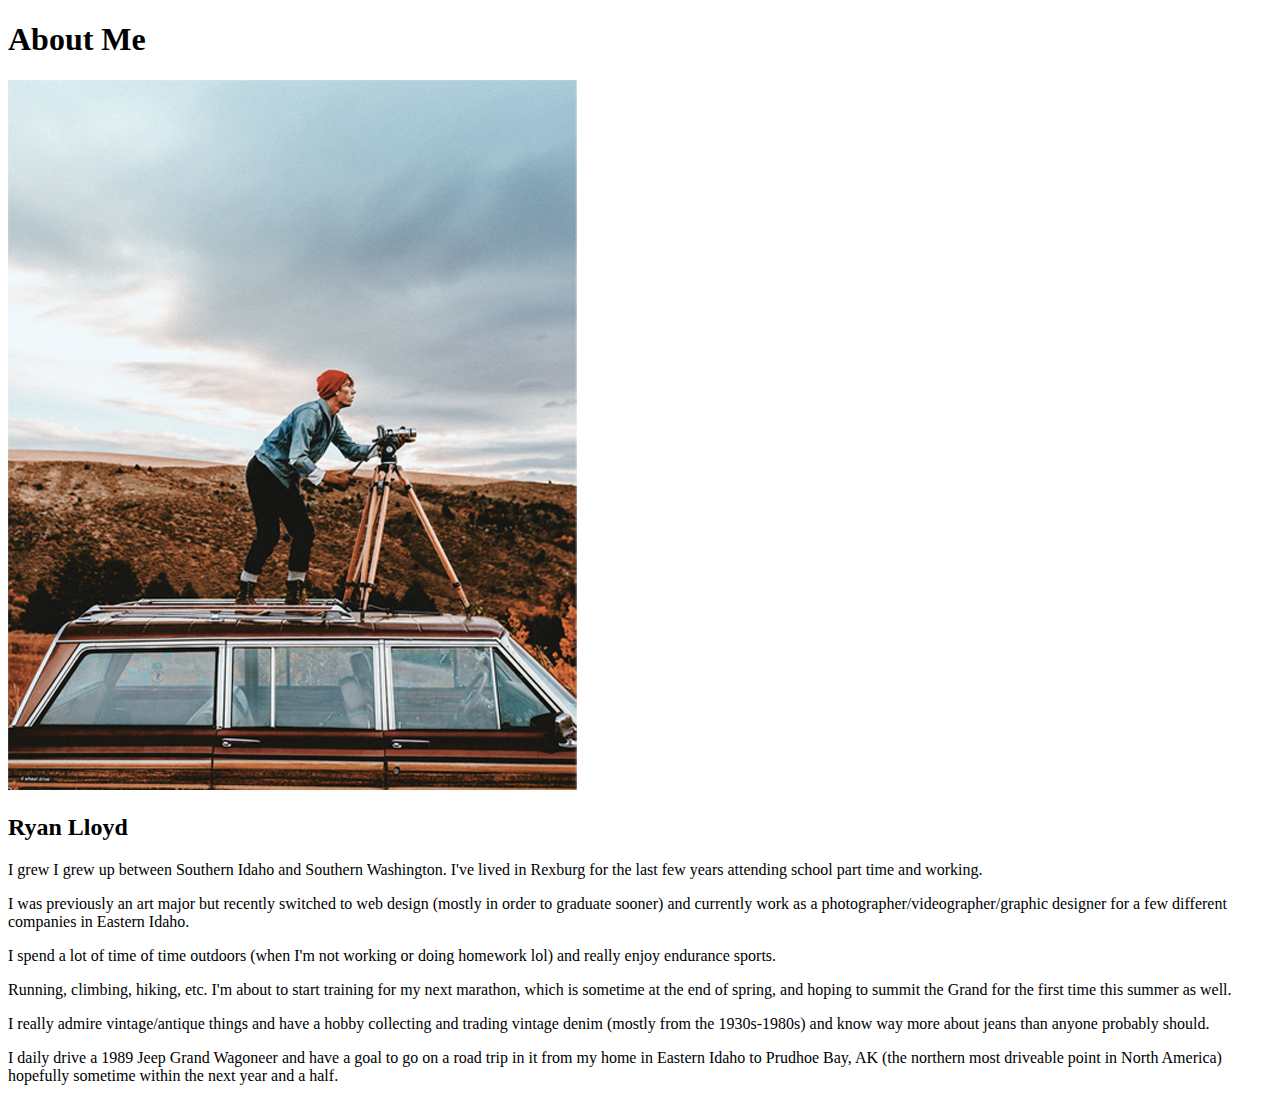
<file: about me/index.html>
<!DOCTYPE html>
<html lang="en">
<head>
    <meta charset="UTF-8">
    <meta http-equiv="X-UA-Compatible" content="IE=Edge">
    <meta name="viewport" content="width=device-width, initial-scale=1.0">
    <title>About Me</title>
</head>
<body>
    <h1>About Me</h1>
   
    <img alt="Me and my Jeep" src="images/517194AB-606B-49EF-8628-88C3D5F3B297 2(1) copy.jpg" <br>
   
   
   
    <h2>Ryan Lloyd</h2>

    <p>I grew I grew up between Southern Idaho and Southern Washington. 
        I've lived in Rexburg for the last few years attending school part time and working.</p>
    <p>   I was previously an art major but recently switched to web design (mostly in order to graduate sooner) 
        and currently work as a photographer/videographer/graphic designer for a few different companies in Eastern Idaho. </p> 
    <p>    I spend a lot of time of time outdoors (when I'm not working or doing homework lol) and really enjoy endurance sports. </p>
    <p>   Running, climbing, hiking, etc. I'm about to start training for my next marathon, which is sometime at the end of spring, 
        and hoping to summit the Grand for the first time this summer as well. </p>
    <p>    I really admire vintage/antique things and have a hobby collecting and trading vintage denim (mostly from the 1930s-1980s) 
        and know way more about jeans than anyone probably should. </p>
    <p>    I daily drive a 1989 Jeep Grand Wagoneer 
        and have a goal to go on a road trip in it from my home in Eastern Idaho to Prudhoe Bay, AK 
        (the northern most driveable point in North America) hopefully sometime within the next year and a half.</p>
</body>
</html>
</file>
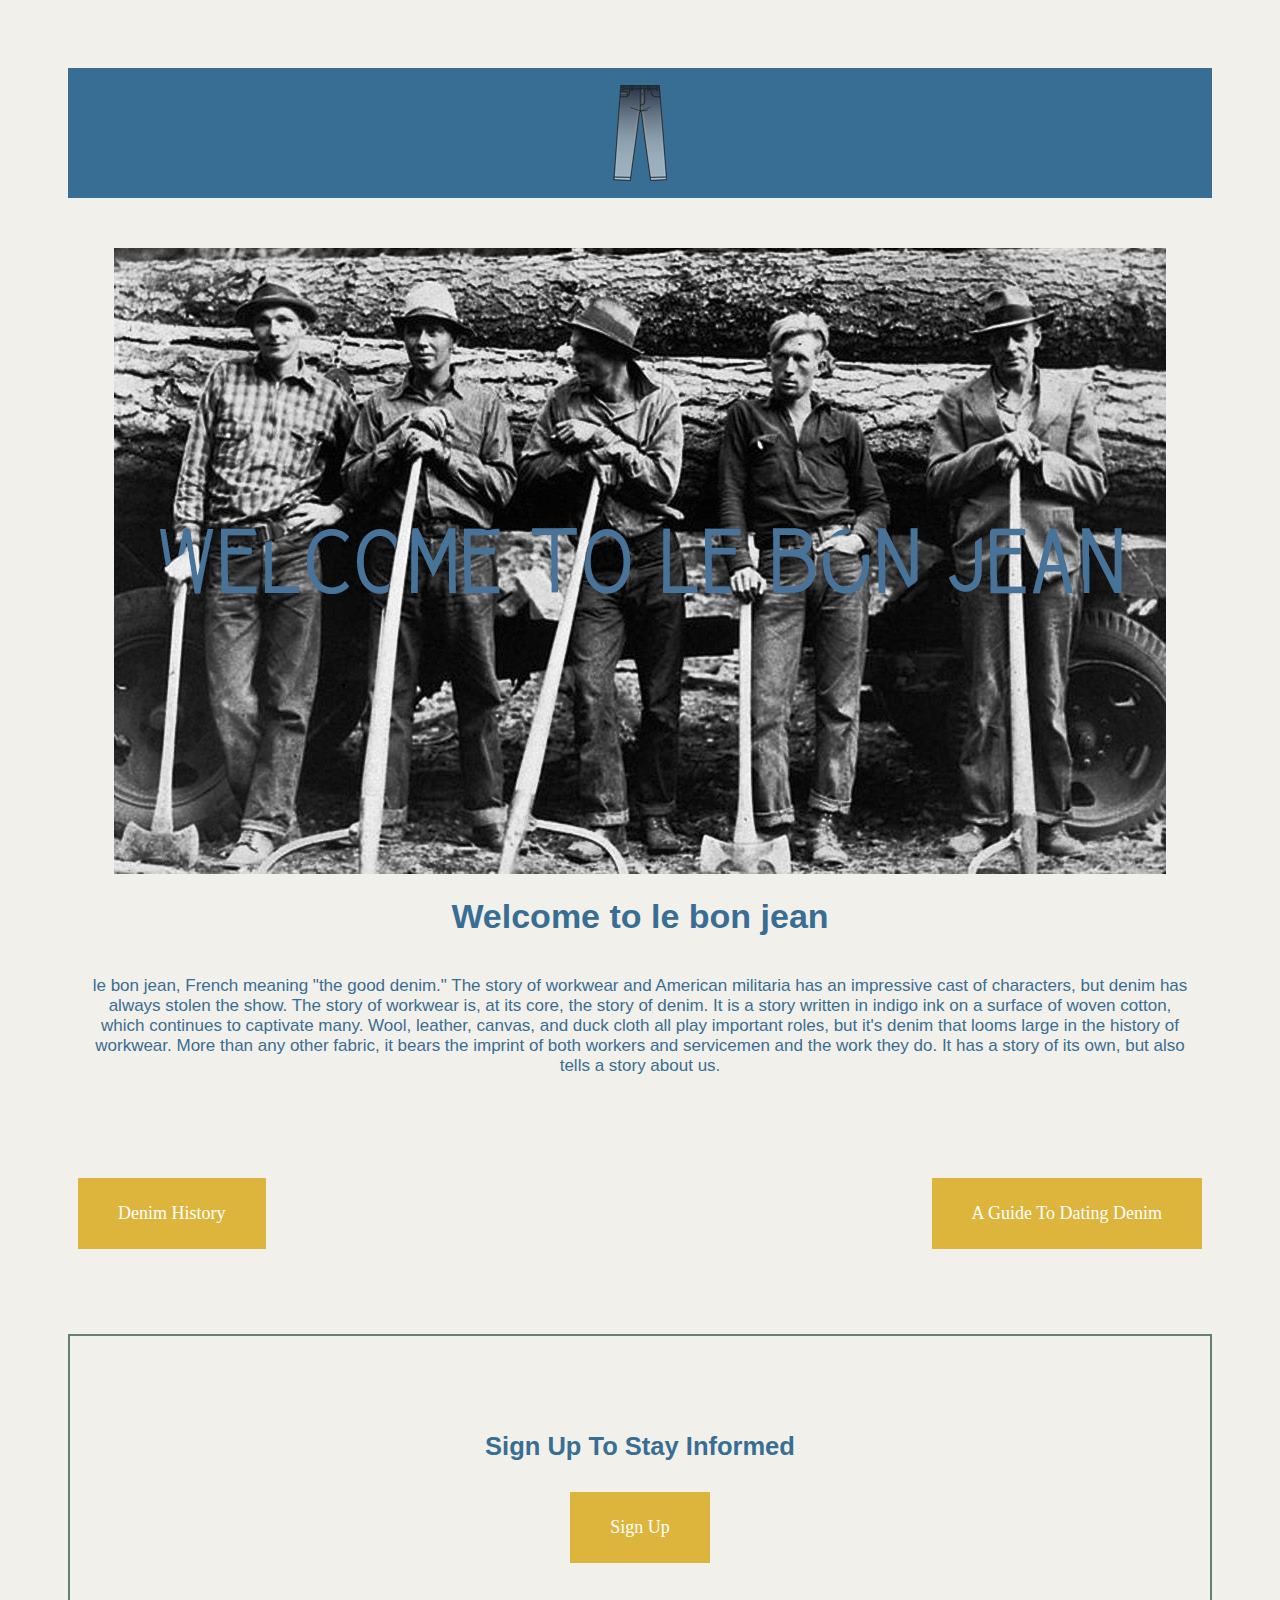
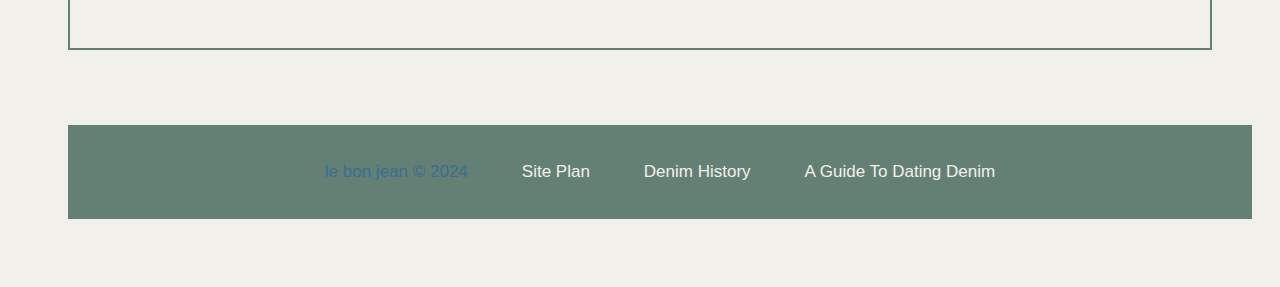
<file: denim/index.html>
<!DOCTYPE html>
<html lang="en">
<head>
   <meta charset="UTF-8">
   <meta name="viewport" content="width=device-width, initial-scale=1.0">
   <title>A History of Denim and Workwear | le bon jean | Home</title>
   <link rel="stylesheet" href="styles/site-plan.css">
   <style>
       /* Additional styles for index.html */
       .hamburger {
           display: block;
           position: fixed;
           top: 20px;
           left: 20px;
           z-index: 999;
           cursor: pointer;
       }
       .nav-links {
           display: none;
           position: fixed;
           top: 0;
           left: 0;
           width: 100%;
           height: 100vh;
           background-color: rgba(255, 255, 255, 0.9);
           z-index: 998;
           padding-top: 80px; /* Adjusted to accommodate header height */
           text-align: center;
       }
       .nav-links.show {
           display: block;
       }
       /* Additional styles for hero image */
       .hero-image {
           /* Add styles for your hero image */
       }
       /* Additional styles for buttons */
       .button-container {
           text-align: center;
           margin-top: 20px;
       }
       .button {
           display: inline-block;
           padding: 10px 20px;
           background-color: #ddb53d;
           color: white;
           text-align: center;
           text-decoration: none;
           font-size: 16px;
           margin: 10px;
           cursor: pointer;
       }
       /* Additional styles for call-to-action */
       .call-to-action {
           text-align: center;
           margin-top: 50px;
       }
       .text-content p {
    margin-bottom: 75px; /* Add margin bottom to create space between paragraph and buttons */
        }

    .button-container {
    margin-top: 75px; /* Add margin top to create space between buttons and paragraph */
        }
        .header-gap {
    height: 100px; /* Adjust this value to create space between header and content */
}

.hero-image {
    margin-top: 50px; /* Adjust this value to create space between hero image and text */
}
.call-to-action {
    margin-top: 75px; /* Add gap between "Sign Up To Stay Informed" section and footer */
    margin-bottom: 75px;
    border: 2px solid #648075; /* Add stroke around the "Sign Up To Stay Informed" section */
    padding: 75px; /* Add padding to give space within the border */
}
.button-container {
    margin-bottom: 75px; 
}
.button-container .button {
    padding: 25px 40px; /* Increase padding to make buttons bigger */
    font-size: 18px; /* Increase font size to make buttons bigger */
}
.button-container .button:first-child {
    margin-right: auto; /* Align the first button to the left */
}

.button-container .button:last-child {
    margin-left: auto; /* Align the last button to the right */
}
.button-container {
    display: flex;
    justify-content: space-between; /* Align items to the beginning and end of the container */
}
.call-to-action .button {
    padding: 25px 40px; /* Increase padding to make the button bigger */
    font-size: 18px; /* Increase font size to make the button bigger */
}

   </style>
</head>
<body>
   <header>
       <a id="logo_link" href="index.html">
           <img class="logo" src="images/le_bon_jean_logo_scaled.png" alt="le bon jean Logo">
       </a>
       <div class="hamburger">&#9776;</div>
       <nav class="nav-links">
           <a href="index.html">Home</a>
           <a href="site-plan.html">Site Plan</a>
           <a href="history.html">Denim History</a>
           <a href="dating.html">A Guide To Dating Denim</a>
       </nav>
   </header>
   <main class="home-grid">
       <!-- Hero Image -->
       <div class="hero-image">
           <!-- Placeholder for hero image -->
           <img src="images/Welcome_Banner.jpg" alt="image for homepage">
           <h1>Welcome to le bon jean</h1>
       </div>
       <!-- Text Content -->
       <div class="text-content">
           <p>le bon jean, French meaning "the good denim." The story of workwear and American militaria has an impressive cast of characters, but denim has always stolen the show. The story of workwear is, at its core, the story of denim. It is a story written in indigo ink on a surface of woven cotton, which continues to captivate many. Wool, leather, canvas, and duck cloth all play important roles, but it's denim that looms large in the history of workwear. More than any other fabric, it bears the imprint of both workers and servicemen and the work they do. It has a story of its own, but also tells a story about us.</p>
           <!-- Buttons -->
           <div class="button-container">
               <a href="history.html" class="button">Denim History</a>
               <a href="dating.html" class="button">A Guide To Dating Denim</a>
           </div>
           <!-- Call to Action -->
           <div class="call-to-action">
               <h2>Sign Up To Stay Informed</h2>
               <a href="signup.html" class="button">Sign Up</a>
           </div>
       </div>
   </main>
   <footer>
    <div class="footer-banner">
        <div class="footer-content">
            <p>le bon jean &copy; 2024</p>
            <p><a href="site-plan.html">Site Plan</a></p>
            <p><a href="history.html">Denim History</a></p>
            <p><a href="dating.html">A Guide To Dating Denim</a></p>
        </div>
    </div>
</footer>

   <script>
       // JavaScript for hamburger menu toggle
       const hamburger = document.querySelector('.hamburger');
       const navLinks = document.querySelector('.nav-links');

       hamburger.addEventListener('click', () => {
           navLinks.classList.toggle('show');
       });
   </script>
</body>
</html>
</file>
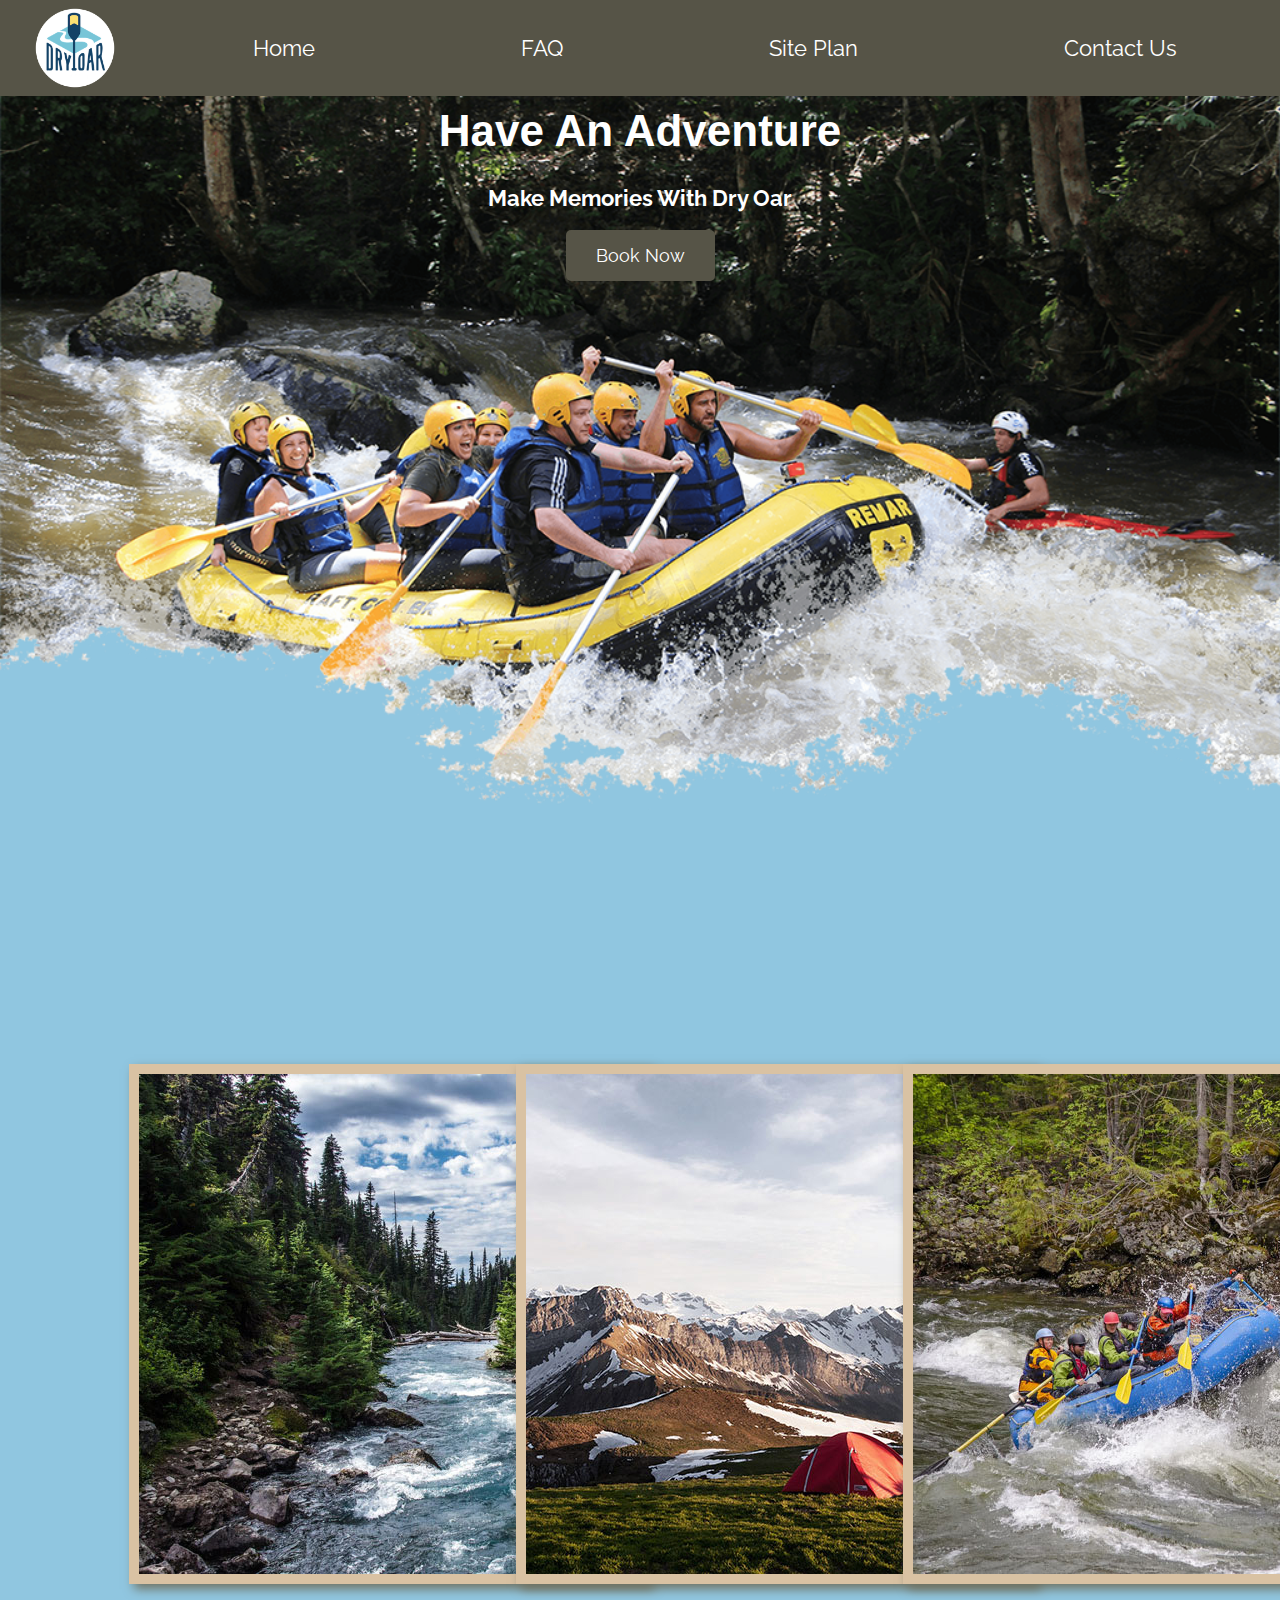
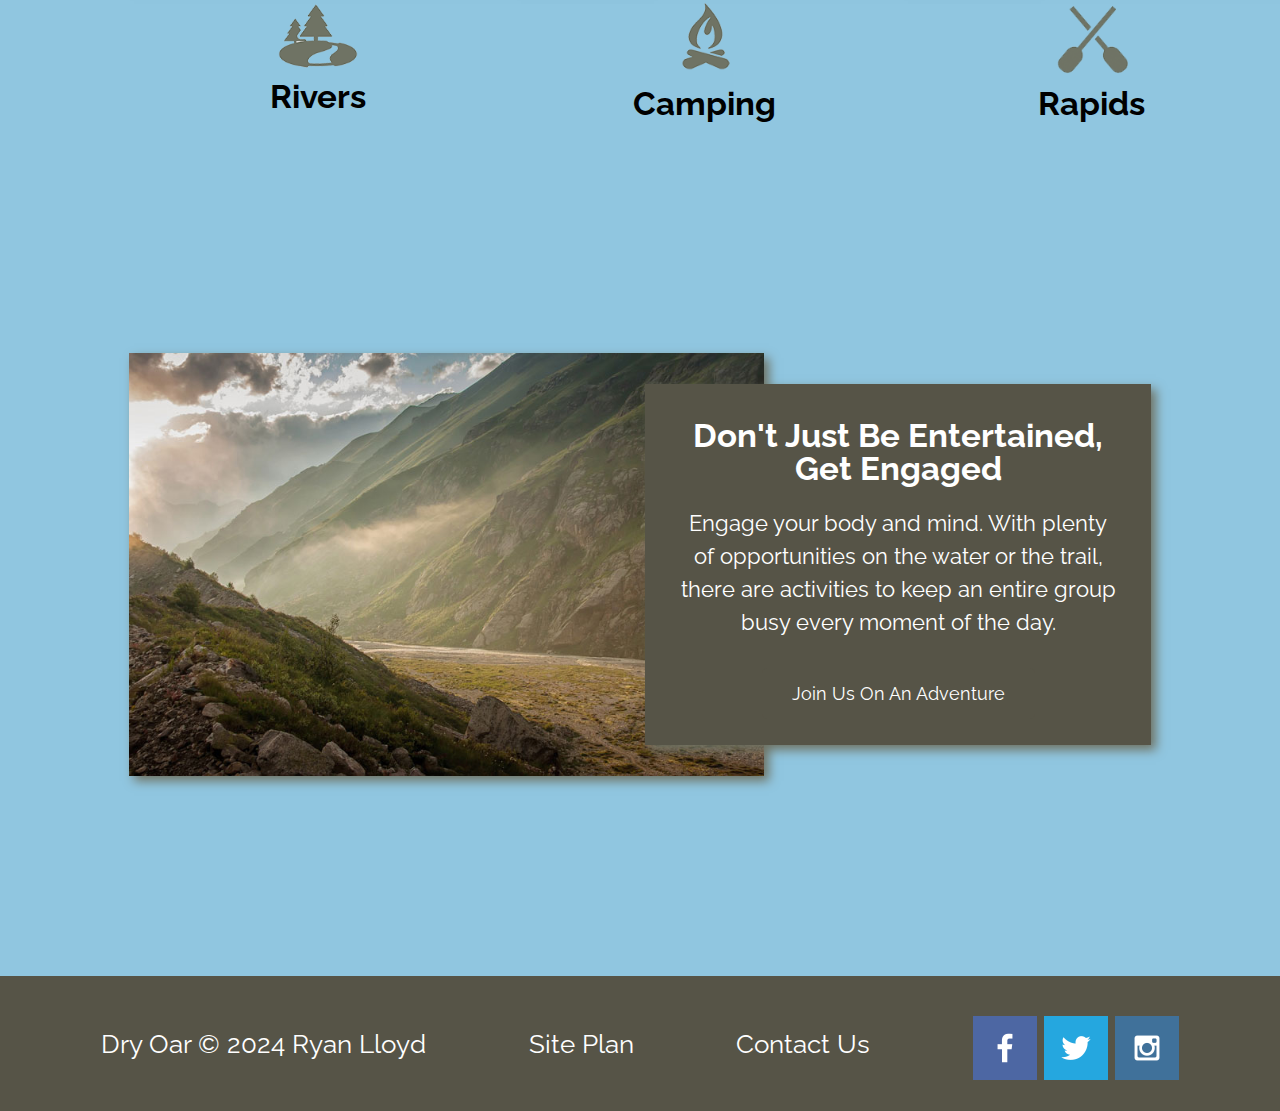
<file: wwr/index.html>
<!DOCTYPE html>
<html lang="en">
<head>
    <meta charset="UTF-8">
    <meta name="viewport" content="width=device-width, initial-scale=1.0">
    <title>Whitewater Rafting Vacations | Dry Oar Boating | Home</title>
    <link rel="stylesheet" href="styles/styles.css">
</head>
<body>
    <header>
        <a id="logo_link" href="index.html">
            <img class="logo" src="images/logo.png" alt="Dry Oar Logo">
        </a>
        <nav>
            <a href="index.html">Home</a>
            <a href="#">FAQ</a>
            <a href="site-plan-rafting.html">Site Plan</a>
            <a href="contacus.html">Contact Us</a>
        </nav>
    </header>
<div id="hero">
    <div id="hero-box">
        <img id="hero-img" src="images/hero.png" alt="People enjoying white water rafting">
    </div>
    <section id="hero-msg">
        <h1 class="home-title">Have An Adventure</h1>
        <h4>Make Memories With Dry Oar </h4>
        <div class="button-box">
            <a class="book" href="contactus.html">Book Now</a>
        </div>
    </section>
</div> 
<main class="home-grid">
    <section class="rivers-card">
        <img class="card-img" src="images/rivers.jpg" alt="river in forest">
        <img class="icon" src="images/river_icon.png" alt="river icon">
        <h2>Rivers</h2>
    </section>
    <section class="camping-card">
        <img class="card-img" src="images/camping.jpg" alt="tent in mountains">
        <img class="icon" src="images/fire_icon.png" alt="fire icon">
        <h2>Camping</h2>
    </section>
    <section class="rapids-card">
        <img class="card-img" src="images/rapids.jpg" alt="rafting boat">
        <img class="icon" src="images/oars.png" alt="oars icon">
        <h2>Rapids</h2>
    </section>
    <img class="mountains" src="images/mountains.jpg" alt="Misty mountains">
    <section class="msg">
        <h2>Don't Just Be Entertained, Get Engaged</h2>
        <p>Engage your body and mind. With plenty of opportunities on the water or the trail, there are activities to keep an entire group busy every moment of the day.</p>
        <a class="join" href="rivers.html">Join Us On An Adventure</a>
    </section>
</main>
<footer>
    <p>Dry Oar &copy; 2024  Ryan Lloyd</p>
    <p><a href="site-plan-rafting.html">Site Plan</a></p>
    <p><a href="contactus.html">Contact Us</a></p>
    <div class="social">
        <a href="https://facebook.com">
            <img src="images/facebook.png" alt="fb icon">
        </a>
        <a href="https://twitter.com">
            <img src="images/twitter.png" alt="twitter icon">
        </a>
        <a href="https://instagram.com">
            <img src="images/instagram.png" alt="instagram icon">
        </a>
    </div>
</footer>
</body>
</html>
</file>
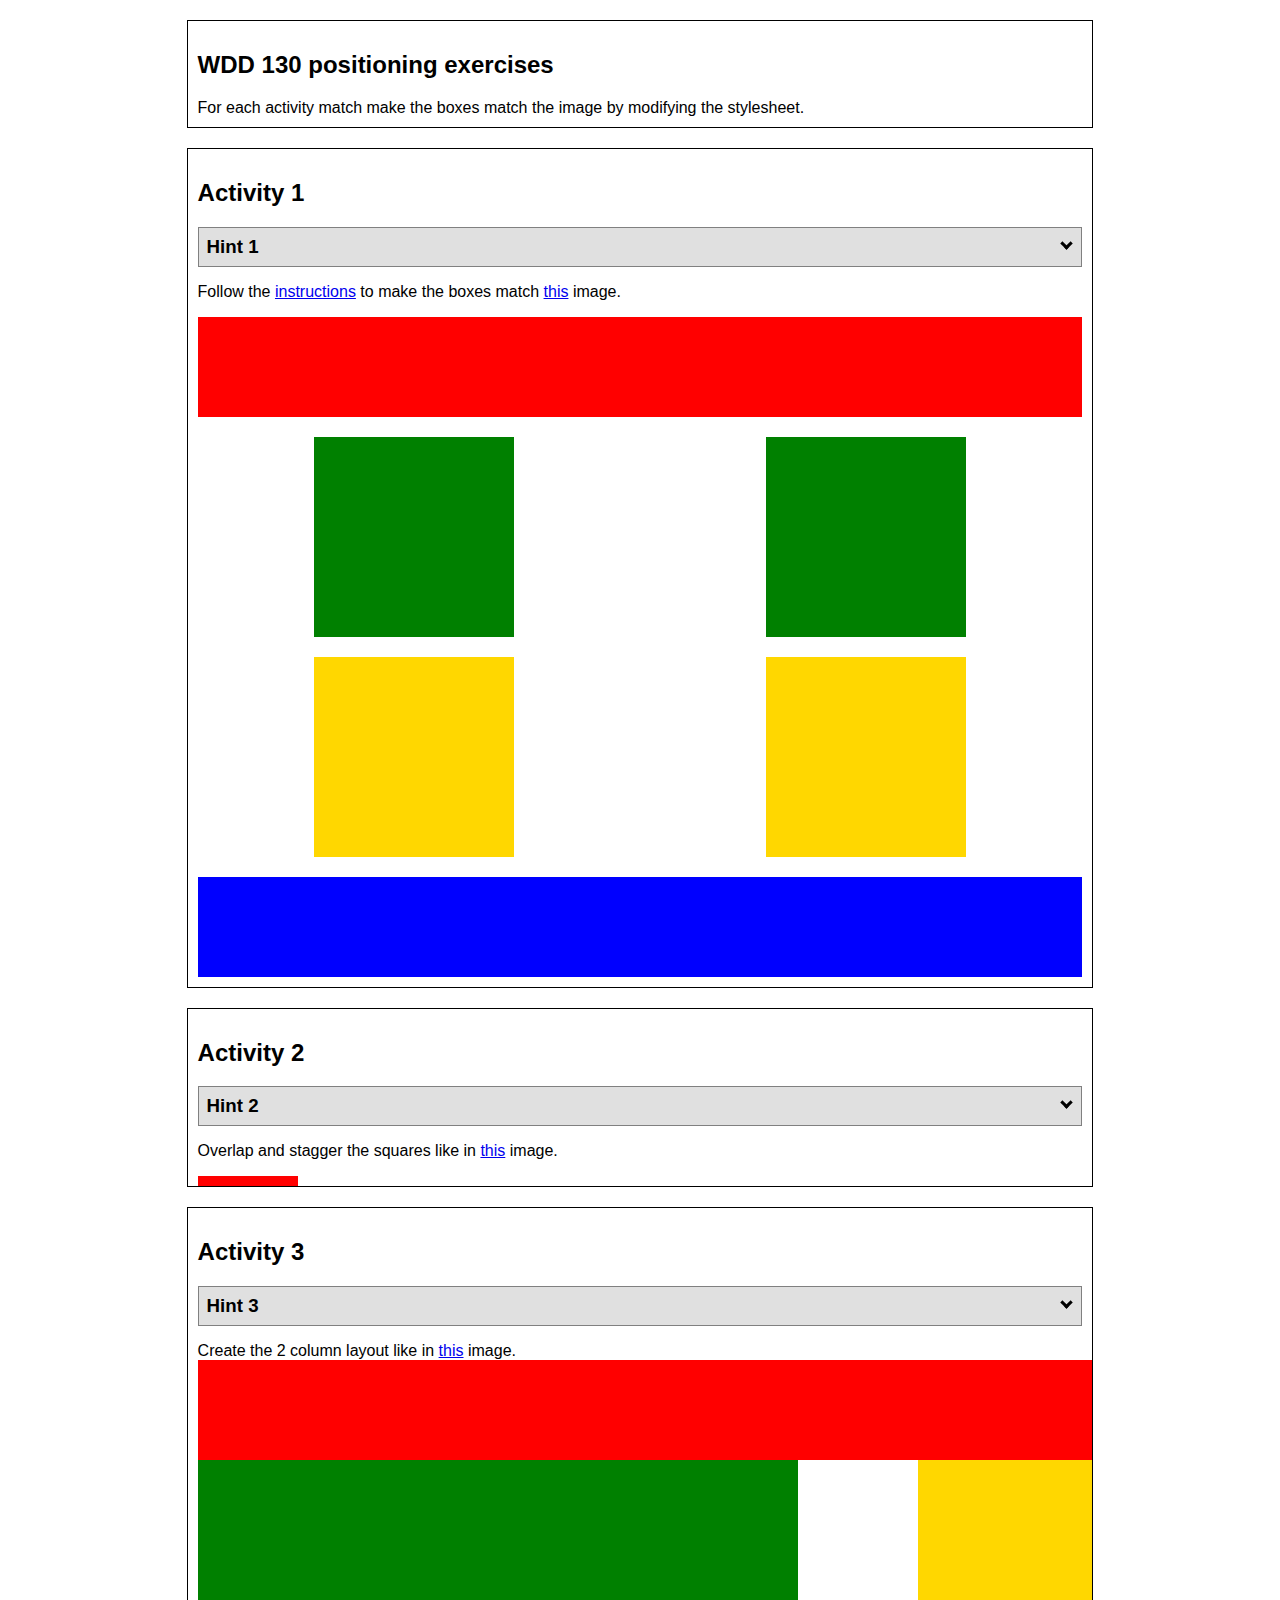
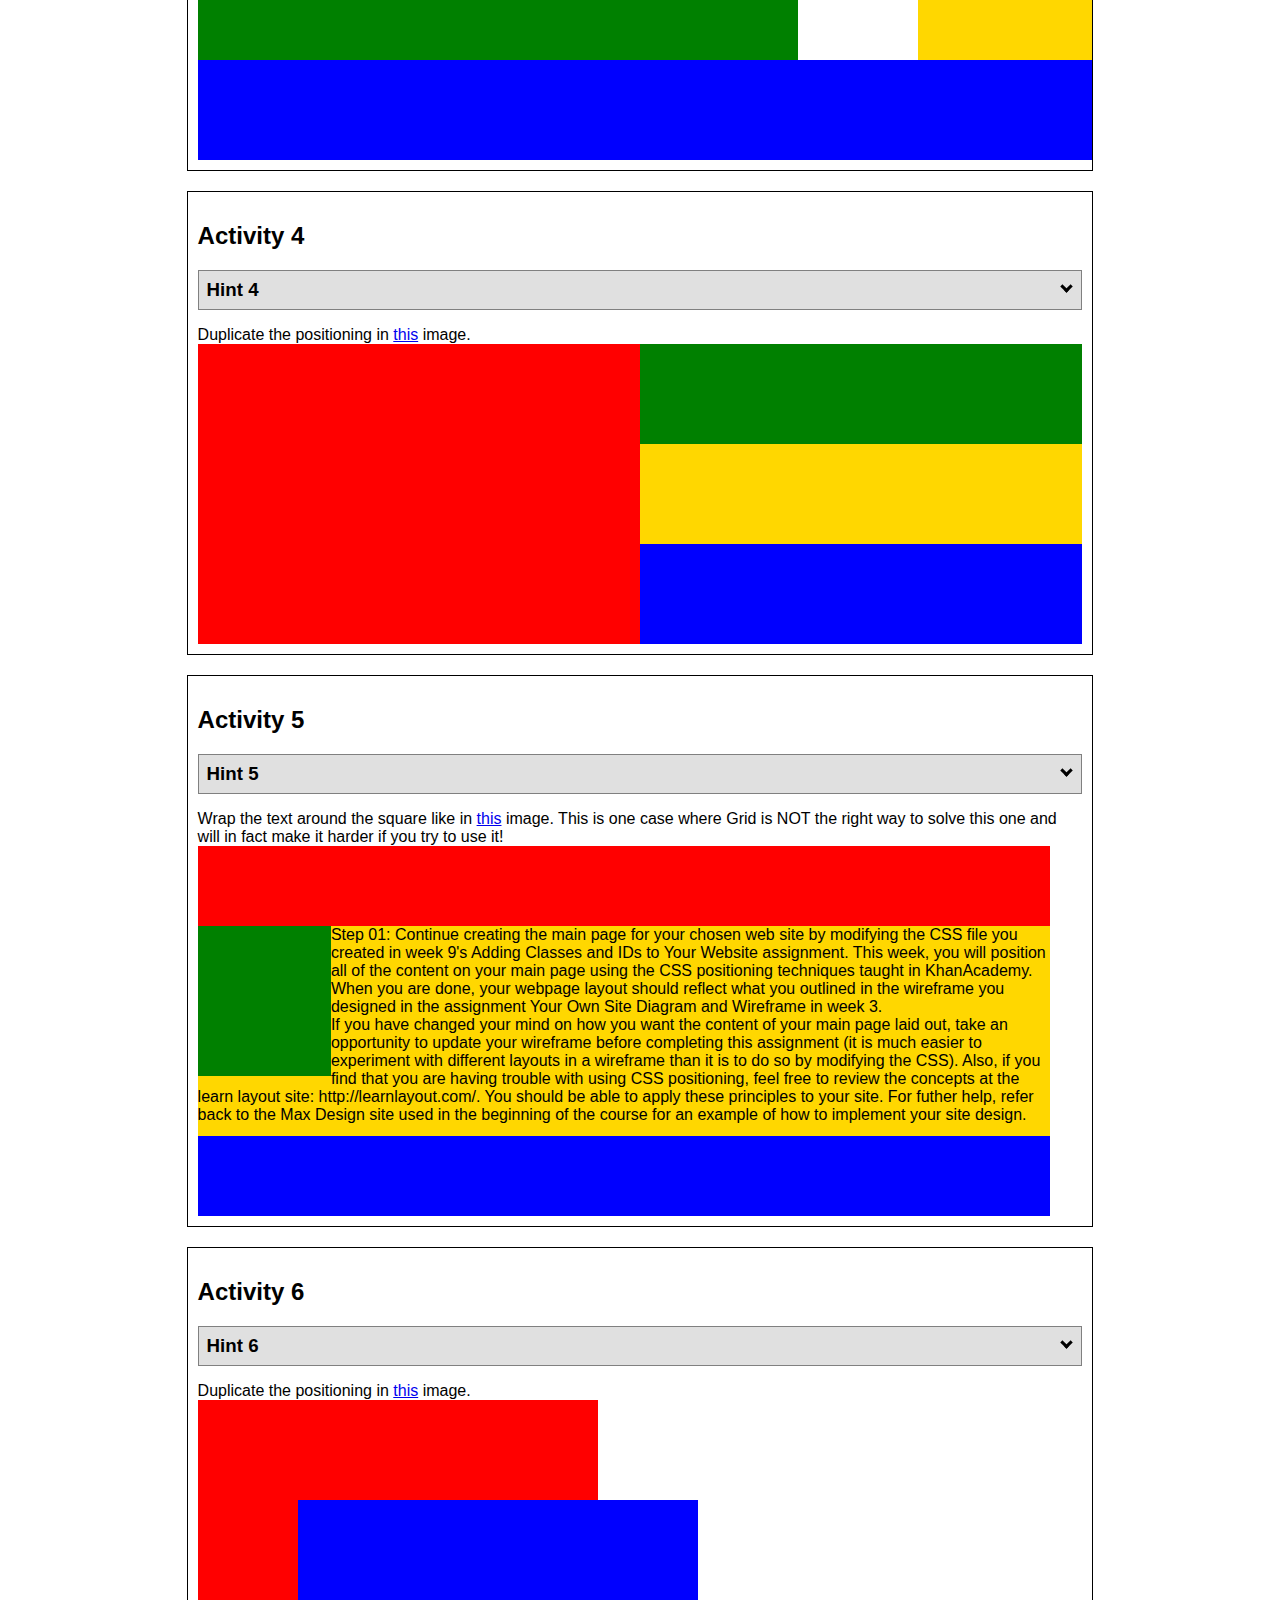
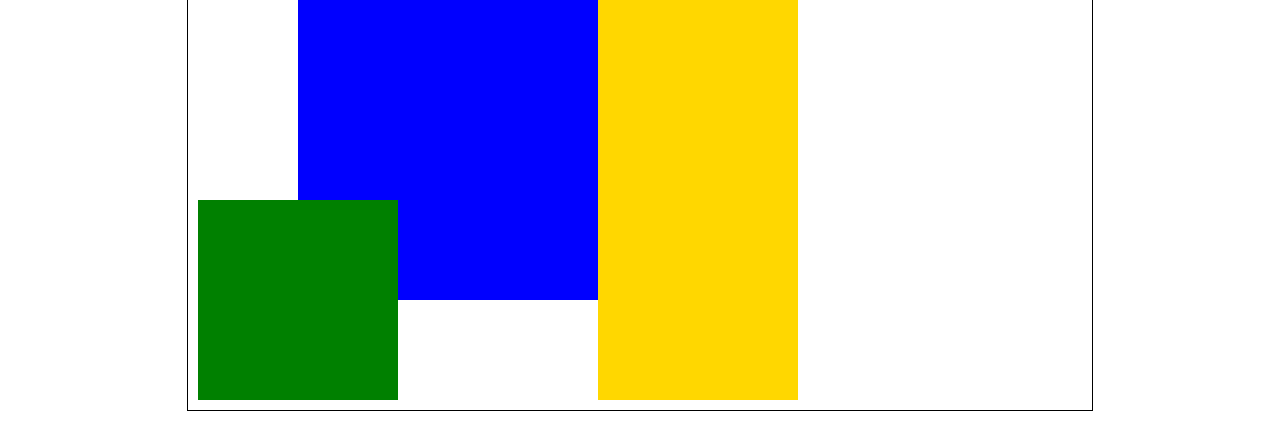
<file: positioning.html>
<!DOCTYPE html>
<html lang="en">
  <head>
    <!-- HTML - Name: positioning.html -->
    <title>Positioning Activity</title>
    <link rel="stylesheet" type="text/css" href="positionstyles.css" />
  </head>
  <body>
    <div class="activity">
      <h2>WDD 130 positioning exercises</h2>
      For each activity match make the boxes match the image by modifying the stylesheet.</div>
    <div class="activity">
      <h2>Activity 1</h2>
      <section class="hint"><input type="checkbox" ><i></i> <h3>Hint 1</h3><div><p>Check out the <a href="https://byui-wdd.github.io/wdd130/activities/w06-css-positioning.html" target="_blank">activity instructions</a> in Ilearn!</p></div></section>
      <p>Follow the <a href="https://byui-wdd.github.io/wdd130/activities/w06-css-positioning.html" target="_blank">instructions</a> to make the boxes match  <a href="https://byui-wdd.github.io/wdd130/images/example1.png" target="_blank">this</a> image.</p>
      <div class="content1" >
        <div class="red1" ></div>
        <div class="green1" ></div>
        <div class="green1" ></div>
        <div class="yellow1"></div>
        <div class="yellow1"></div>
        <div class="blue1"></div>
      </div>
    </div>
    <div class="activity">
      <h2>Activity 2</h2>
      <section class="hint"><input type="checkbox" > <h3>Hint 2</h3><i></i><div>
      <ul>
      <li>grid-template-columns: 50px 50px 50px 50px 50px </li></ul></div></section>
      <p>Overlap and stagger the squares like in <a href="https://byui-wdd.github.io/wdd130/images/example2.png" target="_blank">this</a> image.</p>
      <div class="content2" >
        <div class="red2" ></div>
        <div class="green2" ></div>
        <div class="yellow2"></div>
        <div class="blue2"></div>
      </div>
    </div>
    <div class="activity">
      <h2>Activity 3</h2>
      <section class="hint"><input type="checkbox" > <h3>Hint 3</h3><i></i><div><p>This one is going to be best solved with CSS Grid. Remember to make the boxes the right width first...then start moving them around. </p><h4>Properties used:</h4><ul><li>display:grid;</li><li>grid-template-columns:</li><li>grid-column-gap:</li>
        <li>grid-column:</li>  </ul></div></section>
      Create the 2 column layout like in <a href="https://byui-wdd.github.io/wdd130/images/example3.png" target="_blank">this</a>  image.
      <div class="content3" >
        <div class="red3" ></div>
        <div class="green3" ></div>
        <div class="yellow3"></div>
        <div class="blue3"></div>
      </div>
    </div>
    <div class="activity">
      <h2>Activity 4</h2>
      <section class="hint"><input type="checkbox" > <h3>Hint 4</h3><i></i><div><p>For the others we have been primarily concerned with width. For this one you will need to adjust height as well. </p><h4>Properties used:</h4><ul><li>display:grid;</li><li>grid-template-columns:</li><li>grid-row:</li></ul></div></section>
      Duplicate the positioning in <a href="https://byui-wdd.github.io/wdd130/images/example4.png" target="_blank">this</a> image. 
      <div class="content4" >
        <div class="red4" ></div>
        <div class="green4" ></div>
        <div class="yellow4"></div>
        <div class="blue4"></div>
      </div>
    </div>

    <div class="activity">
      <h2>Activity 5</h2>
      <section class="hint"><input type="checkbox" > <h3>Hint 5</h3><i></i><div><p>Grid is <strong>not</strong> the right way to do this.  In fact there is only one way to really do that...and that is with float. Remember that we float the thing we want the text to wrap around.  Also remember to start by making all the shapes the right size and shape.</p><h4>Properties used:</h4><ul><li>float: left;</li></ul></div></section>
      Wrap the text around the square like in <a href="https://byui-wdd.github.io/wdd130/images/example5.png" target="_blank">this</a> image. This is one case where Grid is NOT the right way to solve this one and will in fact make it harder if you try to use it!
      <div class="content5" >
        <div class="red5" ></div>
        <div class="green5" ></div>
        <div class="yellow5">Step 01: Continue creating the main page for your chosen web site by modifying the CSS file you created in week 9's Adding Classes and IDs to Your Website assignment. This week, you will position all of the content on your main page using the CSS positioning techniques taught in KhanAcademy. When you are done, your webpage layout should reflect what you outlined in the wireframe you designed in the assignment Your Own Site Diagram and Wireframe in week 3. <br />
          If you have changed your mind on how you want the content of your main page laid out, take an opportunity to update your wireframe before completing this assignment (it is much easier to experiment with different layouts in a wireframe than it is to do so by modifying the CSS). Also, if you find that you are having trouble with using CSS positioning, feel free to review the concepts at the learn layout site: http://learnlayout.com/. You should be able to apply these principles to your site. For futher help, refer back to the Max Design site used in the beginning of the course for an example of how to implement your site design.</div>
        <div class="blue5"></div>
      </div>
    </div>
    <div class="activity">
      <h2>Activity 6</h2>
      <section class="hint"><input type="checkbox" > <h3>Hint 6</h3><i></i><div><p>This one is all about visualizing the grid behind the layout. If you are having a hard time doing that first: all the sizes are even multiples of 100, and second here is another example with the lines drawn: <a href="https://byui-wdd.github.io/wdd130/images/example6-hint.png" target="_blank">example 6 with lines</a>. For this one you will find it easiest if you use px for the column width. You can also use <kbd>z-index</kbd> to control the element layering.    </p><h4>Properties used:</h4><ul><li>display:grid;</li><li>grid-template-columns:</li><li>grid-column:</li><li>grid-row:</li><li><a href="https://www.w3schools.com/cssref/pr_pos_z-index.asp" target="_blank">z-index:</a></li></ul></div></section>
      Duplicate the positioning in <a href="https://byui-wdd.github.io/wdd130/images/example6.png" target="_blank">this</a> image.
      <div class="content6" >
        <div class="red6" ></div>
        <div class="green6" ></div>
        <div class="yellow6"></div>
        <div class="blue6"></div>
      </div>
    </div>
  </body>
</html>
</file>
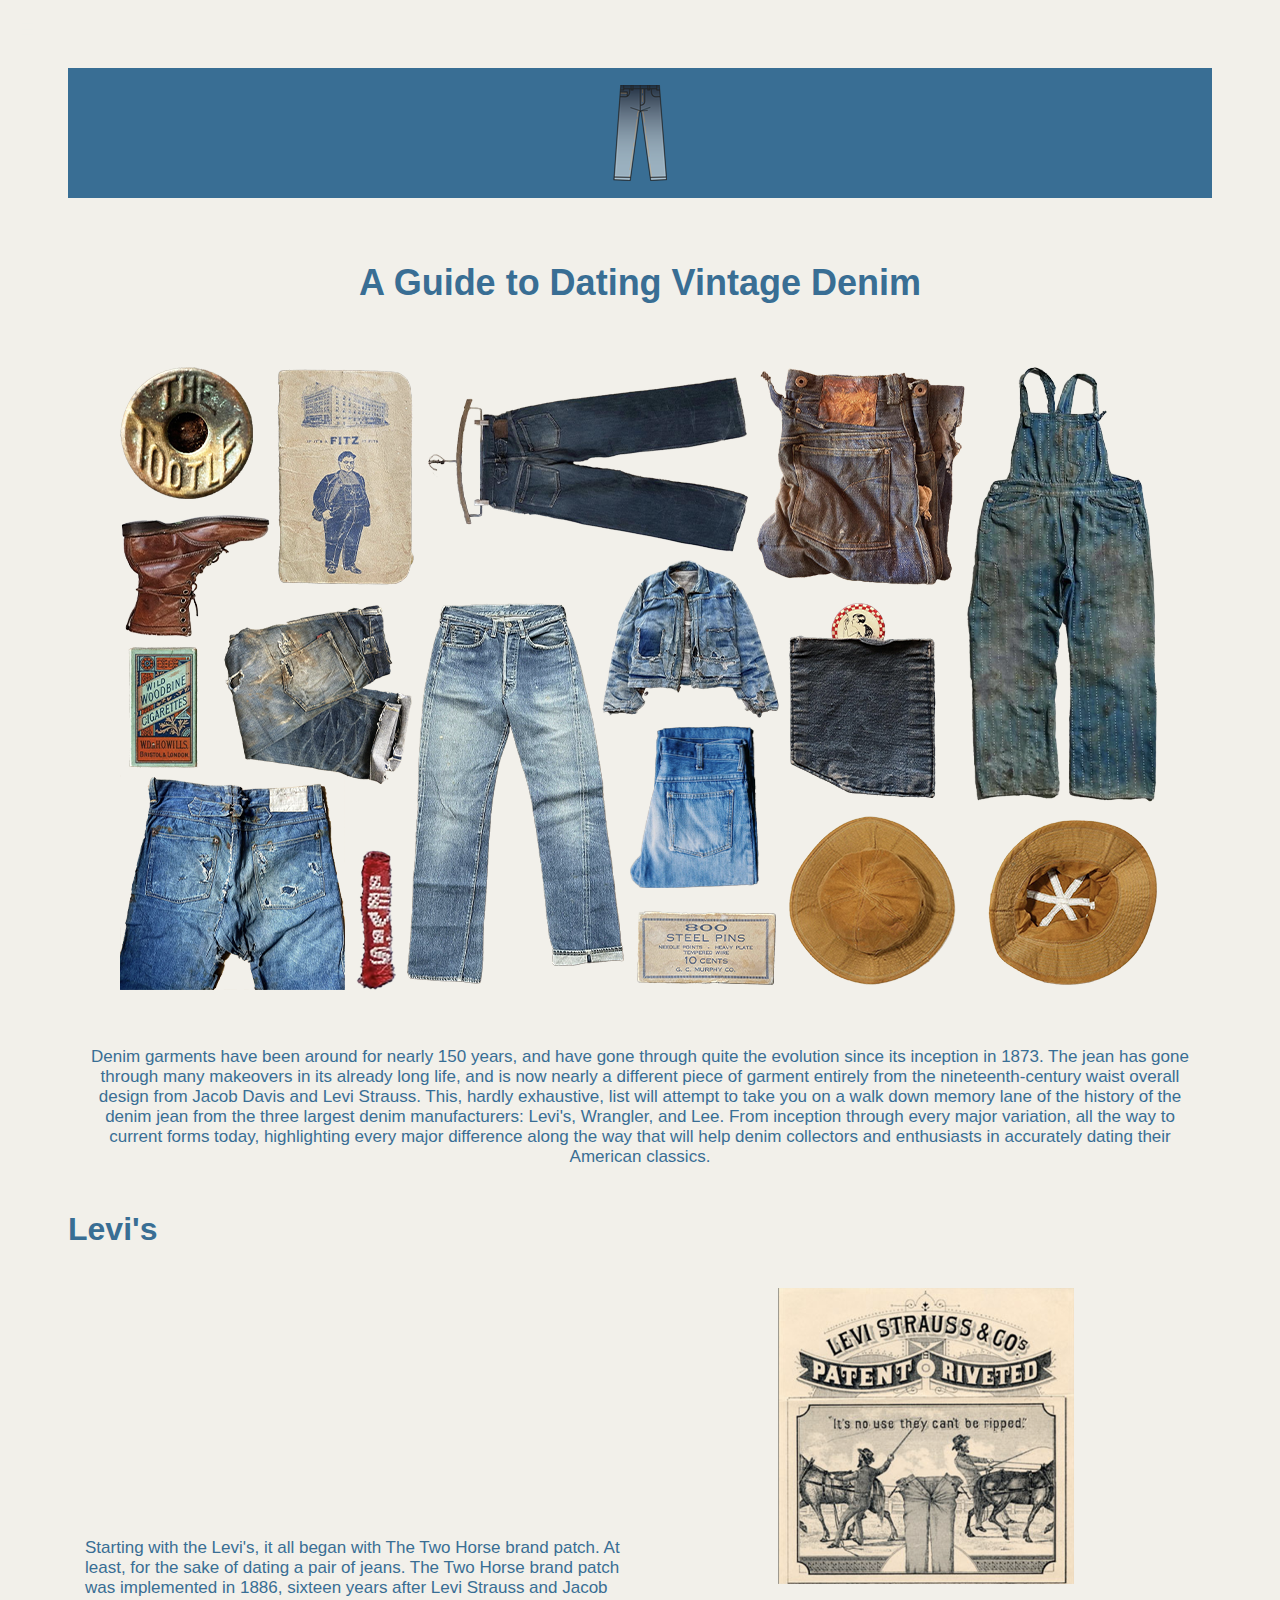
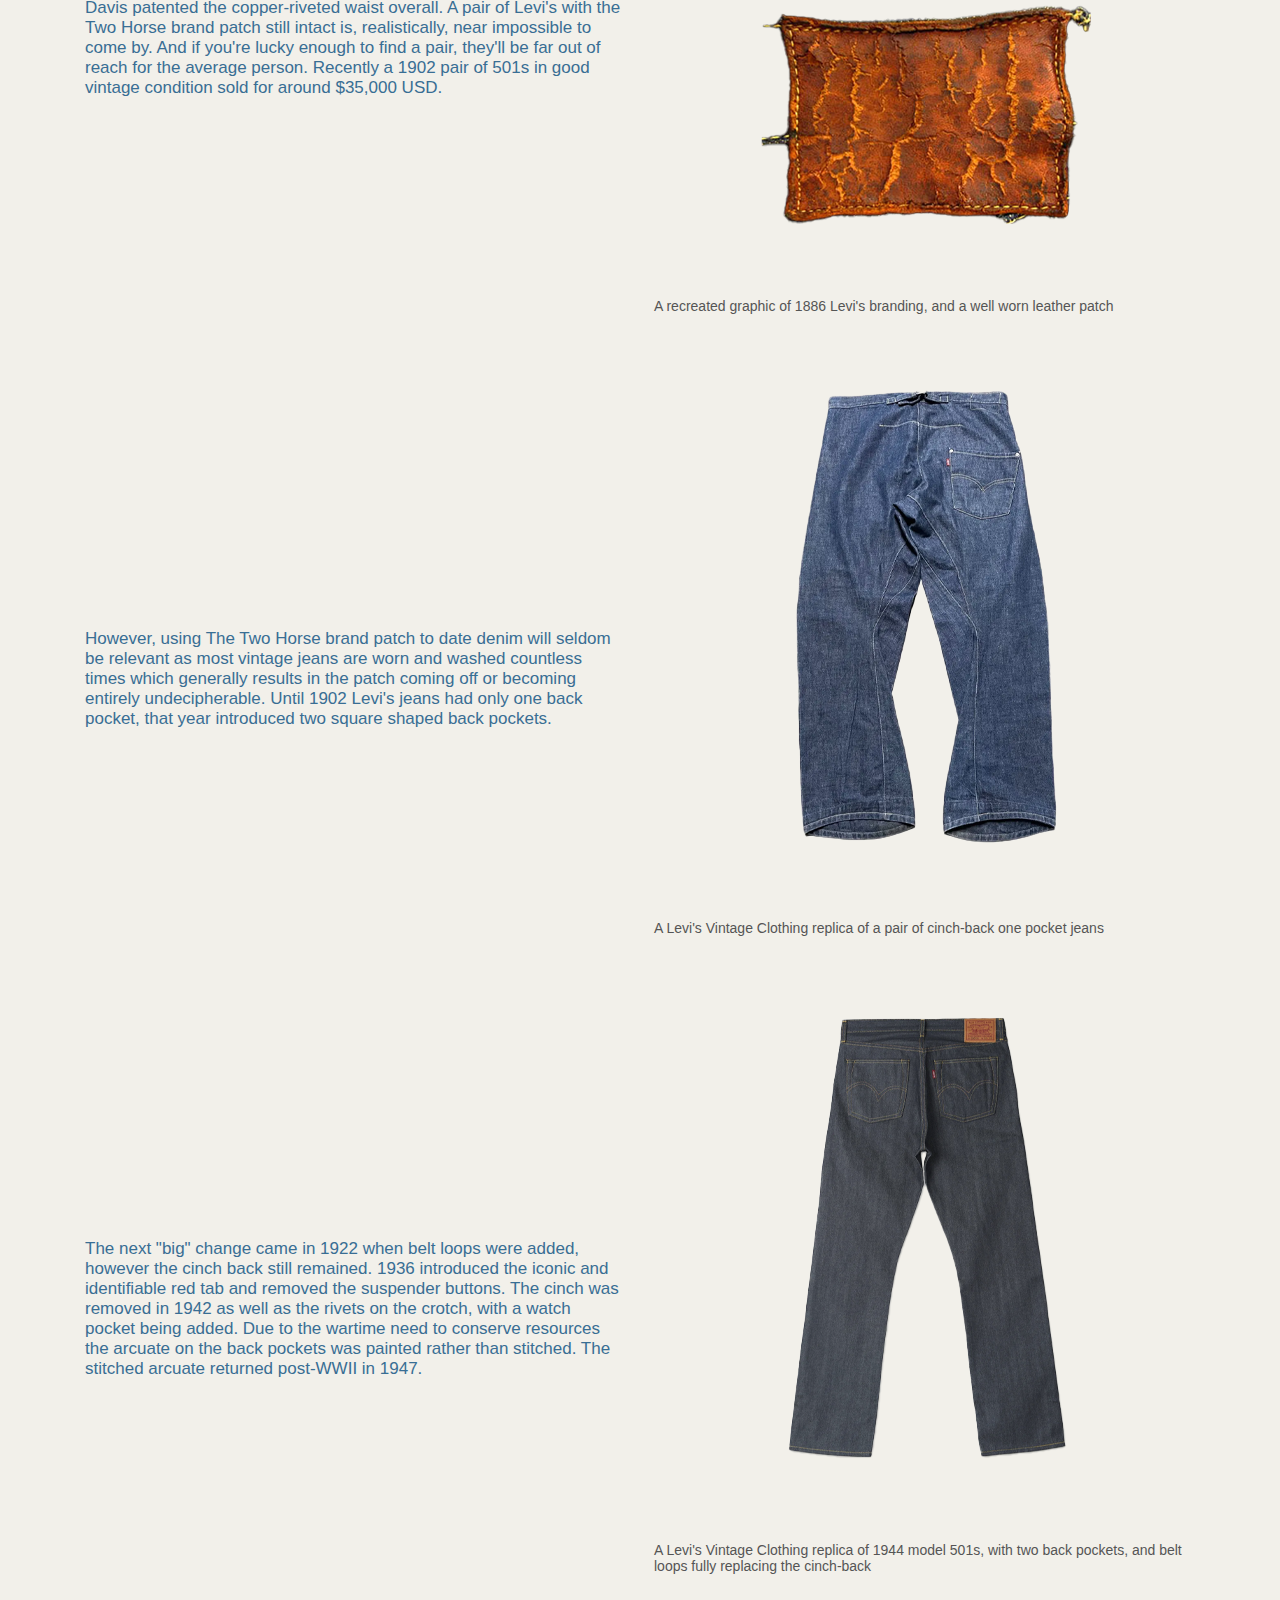
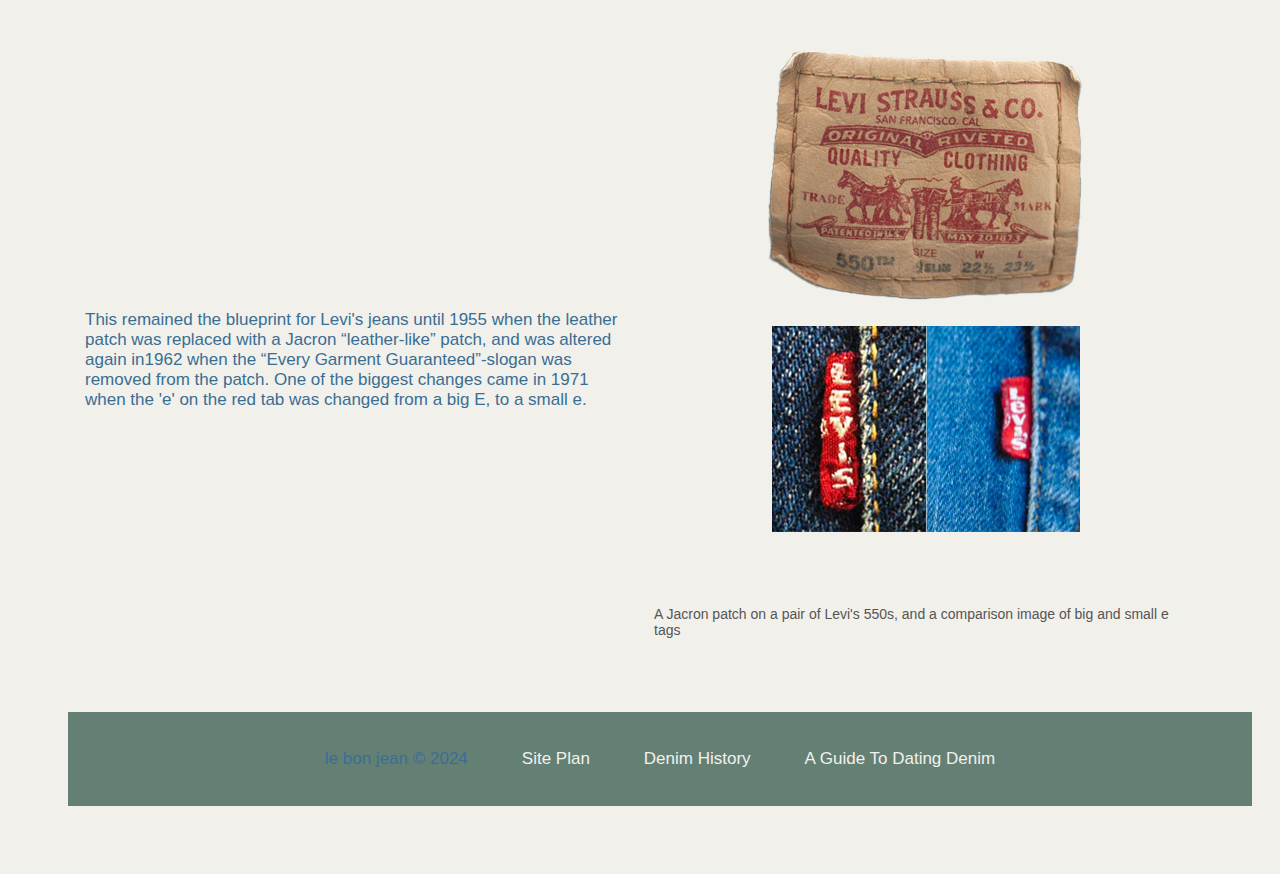
<file: denim/dating.html>
<!DOCTYPE html>
<html lang="en">
<head>
   <meta charset="UTF-8">
   <meta name="viewport" content="width=device-width, initial-scale=1.0">
   <title>A Guide To Dating Denim | le bon jean</title>
   <link rel="stylesheet" href="styles/site-plan.css">
   <style>
    .hamburger {
           display: block;
           position: fixed;
           top: 20px;
           left: 20px;
           z-index: 999;
           cursor: pointer;
       }
       .nav-links {
           display: none;
           position: fixed;
           top: 0;
           left: 0;
           width: 100%;
           height: 100vh;
           background-color: rgba(255, 255, 255, 0.9);
           z-index: 998;
           padding-top: 80px; /* Adjusted to accommodate header height */
           text-align: center;
       }
       .nav-links.show {
           display: block;
       }
       h1 {
      text-align: center;
      padding-top: 40px; /* Add padding to the top of h2 */
      padding-bottom: 40px;
  }
     .image-caption {
        text-align: center;
    }
   </style>
</head>
<body>
   <header>
    <a id="logo_link" href="index.html">
        <img class="logo" src="images/le_bon_jean_logo_scaled.png" alt="le bon jean Logo">
       </a>
       <div class="hamburger">&#9776;</div>
       <nav class="nav-links">
           <a href="index.html">Home</a>
           <a href="site-plan.html">Site Plan</a>
           <a href="history.html">Denim History</a>
           <a href="dating.html">A Guide To Dating Denim</a>
       </nav>
   </header>
   <main class="dating-page">
    <h1>A Guide to Dating Vintage Denim</h1>
    <div class="dating-content-head">
        <img src="images/flatlay.png" alt="Vintage Denim Flatlay">
        <p>Denim garments have been around for nearly 150 years, and have gone through quite the evolution since its inception in 1873. The jean has gone through many makeovers in its already long life, and is now nearly a different piece of garment entirely from the nineteenth-century waist overall design from Jacob Davis and Levi Strauss. This, hardly exhaustive, list will attempt to take you on a walk down memory lane of the history of the denim jean from the three largest denim manufacturers: Levi's, Wrangler, and Lee. From inception through every major variation, all the way to current forms today, highlighting every major difference along the way that will help denim collectors and enthusiasts in accurately dating their American classics.</p>
        <div class="dating-content">    
        <div class="dating-Levis">
            <h2>Levi's</h2>
            <div class="group">
                <div class="story">
                    <p>Starting with the Levi's, it all began with The Two Horse brand patch. At least, for the sake of dating a pair of jeans. The Two Horse brand patch was implemented in 1886, sixteen years after Levi Strauss and Jacob Davis patented the copper-riveted waist overall. A pair of Levi's with the Two Horse brand patch still intact is, realistically, near impossible to come by. And if you're lucky enough to find a pair, they'll be far out of reach for the average person. Recently a 1902 pair of 501s in good vintage condition sold for around $35,000 USD.</p>
                </div>
                <div class="feature">
                    <img src="images/patches.png" alt="Late 1800's Levi's patches">
                    <p class="image-caption">A recreated graphic of 1886 Levi's branding, and a well worn leather patch</p>
                </div>
            </div>
            <div class="group">
                <div class="story">
                    <p>However, using The Two Horse brand patch to date denim will seldom be relevant as most vintage jeans are worn and washed countless times which generally results in the patch coming off or becoming entirely undecipherable. Until 1902 Levi's jeans had only one back pocket, that year introduced two square shaped back pockets.</p>
                </div>
                <div class="feature">
                    <img src="images/Single_Pocket.png" alt="Single Pocket Levi's">
                    <p class="image-caption">A Levi's Vintage Clothing replica of a pair of cinch-back one pocket jeans</p>
                </div>
            </div>
            <div class="group">
                <div class="story">
                    <p>The next "big" change came in 1922 when belt loops were added, however the cinch back still remained. 1936 introduced the iconic and identifiable red tab and removed the suspender buttons. The cinch was removed in 1942 as well as the rivets on the crotch, with a watch pocket being added. Due to the wartime need to conserve resources the arcuate on the back pockets was painted rather than stitched. The stitched arcuate returned post-WWII in 1947.</p>
                </div>
                <div class="feature">
                    <img src="images/LVC_1944.png" alt="1944 501 replica">
                    <p class="image-caption">A Levi's Vintage Clothing replica of 1944 model 501s, with two back pockets, and belt loops fully replacing the cinch-back</p>
                </div>
            </div>
            <div class="group">
                <div class="story">
                    <p>This remained the blueprint for Levi's jeans until 1955 when the leather patch was replaced with a Jacron “leather-like” patch, and was altered again in1962 when the “Every Garment Guaranteed”-slogan was removed from the patch. One of the biggest changes came in 1971 when the 'e' on the red tab was changed from a big E, to a small e.</p>
                </div>
                <div class="feature">
                    <img src="images/Jacron.png" alt="Jacron patch">
                    <p class="image-caption">A Jacron patch on a pair of Levi's 550s, and a comparison image of big and small e tags</p>
                </div>
            </div>
        </div>        
        </div>
    </div> 
</main>
   <footer>
    <div class="footer-banner">
        <div class="footer-content">
            <p>le bon jean &copy; 2024</p>
            <p><a href="site-plan.html">Site Plan</a></p>
            <p><a href="history.html">Denim History</a></p>
            <p><a href="dating.html">A Guide To Dating Denim</a></p>
        </div>
    </div>
</footer>
   <script>
       // JavaScript for hamburger menu toggle
       const hamburger = document.querySelector('.hamburger');
       const navLinks = document.querySelector('.nav-links');

       hamburger.addEventListener('click', () => {
           navLinks.classList.toggle('show');
       });
   </script>
</body> 
</html>
</file>
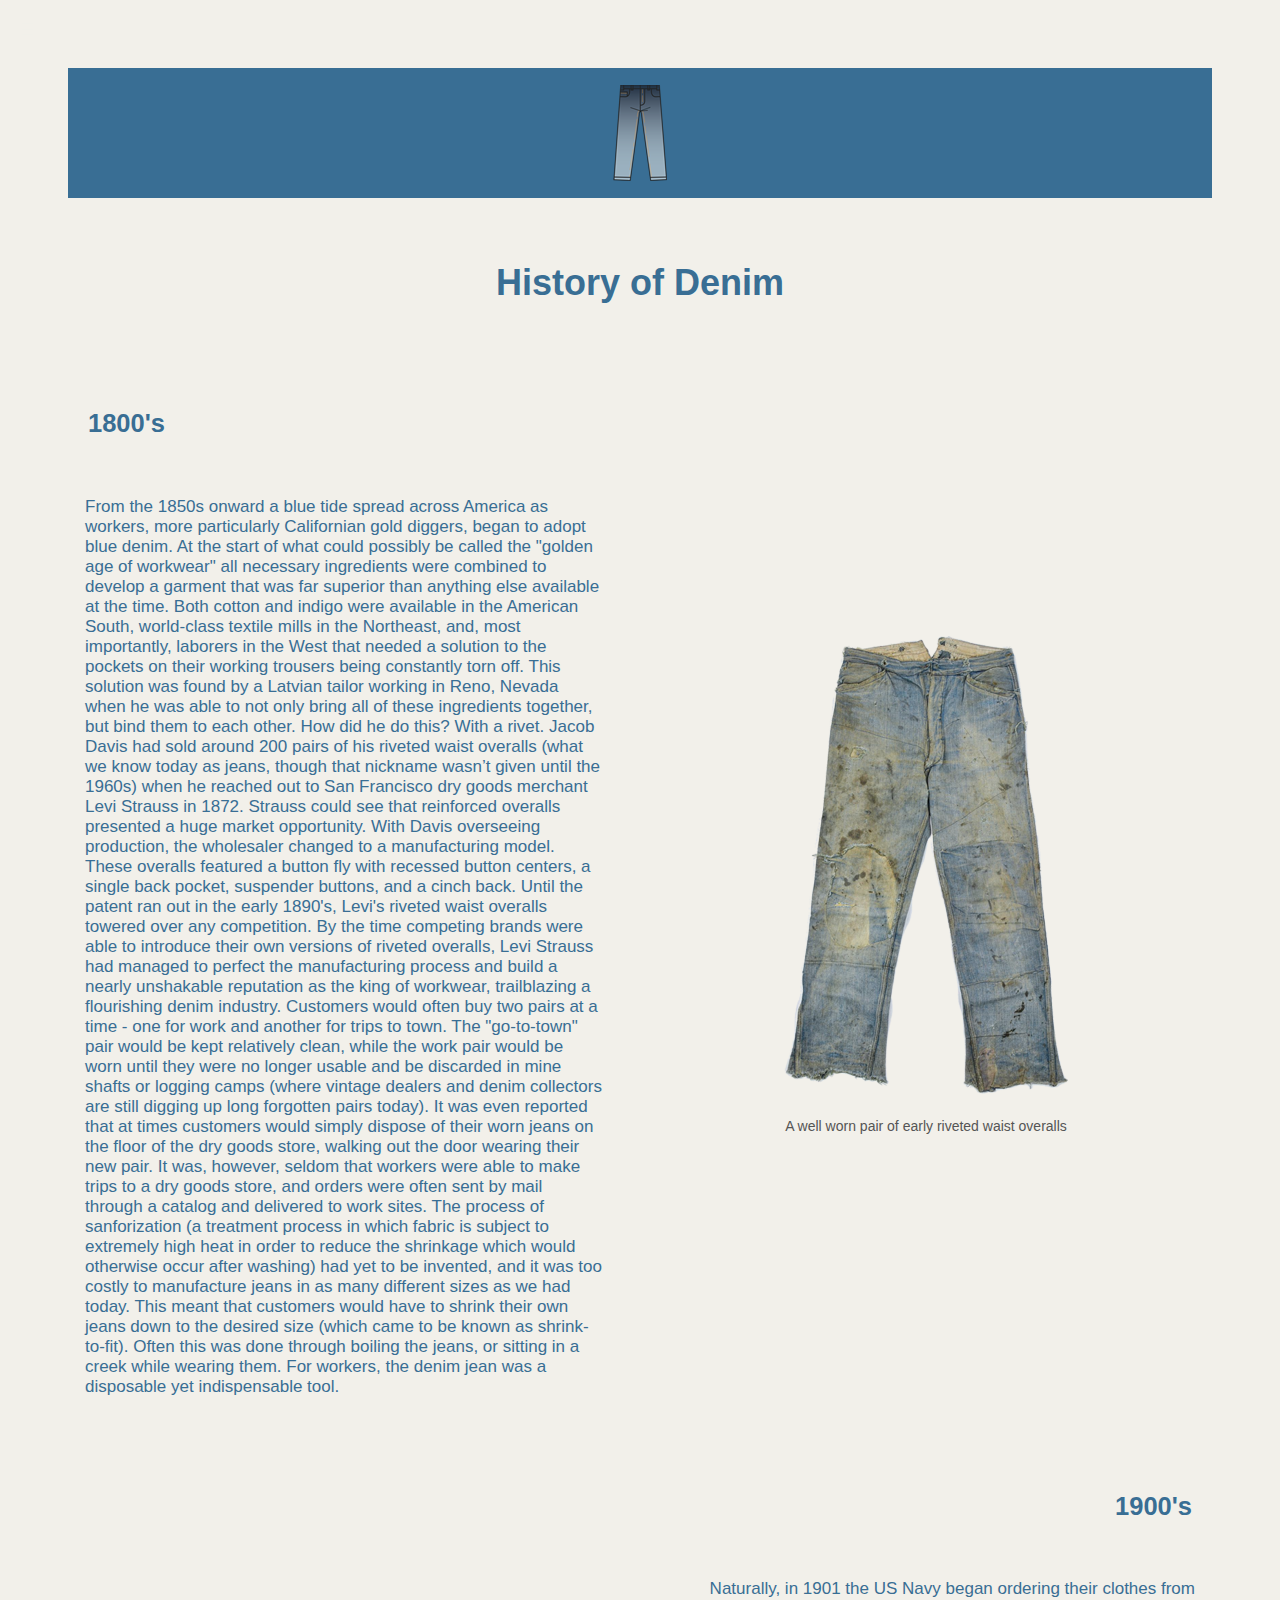
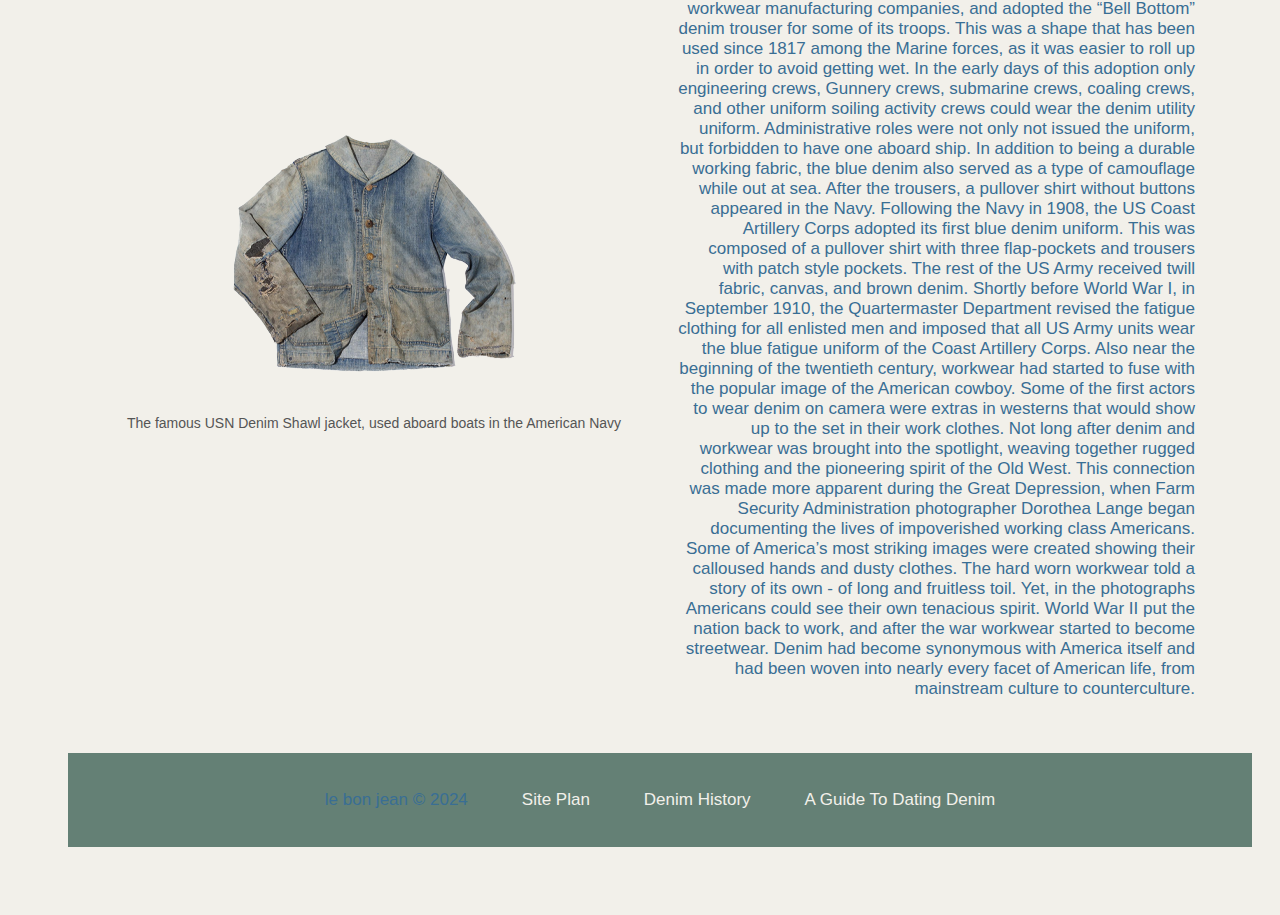
<file: denim/history.html>
<!DOCTYPE html>
<html lang="en">
<head>
   <meta charset="UTF-8">
   <meta name="viewport" content="width=device-width, initial-scale=1.0">
   <title>A History of Denim | le bon jean</title>
   <link rel="stylesheet" href="styles/site-plan.css">
   <style>
       /* Additional styles for index.html */
       .hamburger {
           display: block;
           position: fixed;
           top: 20px;
           left: 20px;
           z-index: 999;
           cursor: pointer;
       }
       .nav-links {
           display: none;
           position: fixed;
           top: 0;
           left: 0;
           width: 100%;
           height: 100vh;
           background-color: rgba(255, 255, 255, 0.9);
           z-index: 998;
           padding-top: 80px; /* Adjusted to accommodate header height */
           text-align: center;
       }
       .nav-links.show {
           display: block;
       }
       h2 {
      text-align: center;
      padding: 20px 20px; /* Add padding to the top of h2 */
  }
  h1 {
      text-align: center;
      padding-top: 40px; /* Add padding to the top of h2 */
      padding-bottom: 40px;
  }
  .history-image.right-section .image-caption {
  text-align: right;
}
   </style>
</head>
<body>
   <header>
    <a id="logo_link" href="index.html">
        <img class="logo" src="images/le_bon_jean_logo_scaled.png" alt="le bon jean Logo">
       </a>
       <div class="hamburger">&#9776;</div>
       <nav class="nav-links">
           <a href="index.html">Home</a>
           <a href="site-plan.html">Site Plan</a>
           <a href="history.html">Denim History</a>
           <a href="dating.html">A Guide To Dating Denim</a>
       </nav>
   </header>
   <main class="history-page">
    <h1 class="history-heading">History of Denim</h1>
    <div class="history-content">
        <div class="left-section">
            <div class="history-text-left">
                <h2>1800's</h2>
                <p>From the 1850s onward a blue tide spread across America as workers, more particularly Californian gold diggers, began to adopt blue denim. At the start of what could possibly be called the "golden age of workwear" all necessary ingredients were combined to develop a garment that was far superior than anything else available at the time. Both cotton and indigo were available in the American South, world-class textile mills in the Northeast, and, most importantly, laborers in the West that needed a solution to the pockets on their working trousers being constantly torn off. This solution was found by a Latvian tailor working in Reno, Nevada when he was able to not only bring all of these ingredients together, but bind them to each other. How did he do this? With a rivet. Jacob Davis had sold around 200 pairs of his riveted waist overalls (what we know today as jeans, though that nickname wasn’t given until the 1960s) when he reached out to San Francisco dry goods merchant Levi Strauss in 1872. Strauss could see that reinforced overalls presented a huge market opportunity. With Davis overseeing production, the wholesaler changed to a manufacturing model. These overalls featured a button fly with recessed button centers, a single back pocket, suspender buttons, and a cinch back. Until the patent ran out in the early 1890's, Levi's riveted waist overalls towered over any competition. By the time competing brands were able to introduce their own versions of riveted overalls, Levi Strauss had managed to perfect the manufacturing process and build a nearly unshakable reputation as the king of workwear, trailblazing a flourishing denim industry. Customers would often buy two pairs at a time - one for work and another for trips to town. The "go-to-town" pair would be kept relatively clean, while the work pair would be worn until they were no longer usable and be discarded in mine shafts or logging camps (where vintage dealers and denim collectors are still digging up long forgotten pairs today). It was even reported that at times customers would simply dispose of their worn jeans on the floor of the dry goods store, walking out the door wearing their new pair. It was, however, seldom that workers were able to make trips to a dry goods store, and orders were often sent by mail through a catalog and delivered to work sites. The process of sanforization (a treatment process in which fabric is subject to extremely high heat in order to reduce the shrinkage which would otherwise occur after washing) had yet to be invented, and it was too costly to manufacture jeans in as many different sizes as we had today. This meant that customers would have to shrink their own jeans down to the desired size (which came to be known as shrink-to-fit). Often this was done through boiling the jeans, or sitting in a creek while wearing them. For workers, the denim jean was a disposable yet indispensable tool.</p>
            </div>
            <div class="history-image">
                <img src="images/Buckleback_Jeans.png" alt="A well worn pair of early riveted waist overalls">
                <p class="image-caption">A well worn pair of early riveted waist overalls</p>
            </div>
        </div>
        <div class="right-section">
            <div class="history-image">
                <img src="images/WW2_ShawlCollar.png" alt="USN Denim Shawl">
                <p class="image-caption">The famous USN Denim Shawl jacket, used aboard boats in the American Navy</p>
            </div>
            <div class="history-text-right">
                <h2>1900's</h2>
                <p>Naturally, in 1901 the US Navy began ordering their clothes from workwear manufacturing companies, and adopted the “Bell Bottom” denim trouser for some of its troops. This was a shape that has been used since 1817 among the Marine forces, as it was easier to roll up in order to avoid getting wet. In the early days of this adoption only engineering crews, Gunnery crews, submarine crews, coaling crews, and other uniform soiling activity crews could wear the denim utility uniform. Administrative roles were not only not issued the uniform, but forbidden to have one aboard ship. In addition to being a durable working fabric, the blue denim also served as a type of camouflage while out at sea. After the trousers, a pullover shirt without buttons appeared in the Navy. Following the Navy in 1908, the US Coast Artillery Corps adopted its first blue denim uniform. This was composed of a pullover shirt with three flap-pockets and trousers with patch style pockets. The rest of the US Army received twill fabric, canvas, and brown denim. Shortly before World War I, in September 1910, the Quartermaster Department revised the fatigue clothing for all enlisted men and imposed that all US Army units wear the blue fatigue uniform of the Coast Artillery Corps.
                Also near the beginning of the twentieth century, workwear had started to fuse with the popular image of the American cowboy. Some of the first actors to wear denim on camera were extras in westerns that would show up to the set in their work clothes. Not long after denim and workwear was brought into the spotlight, weaving together rugged clothing and the pioneering spirit of the Old West. This connection was made more apparent during the Great Depression, when Farm Security Administration photographer Dorothea Lange began documenting the lives of impoverished working class Americans. Some of America’s most striking images were created showing their calloused hands and dusty clothes. The hard worn workwear told a story of its own - of long and fruitless toil. Yet, in the photographs Americans could see their own tenacious spirit. World War II put the nation back to work, and after the war workwear started to become streetwear. Denim had become synonymous with America itself and had been woven into nearly every facet of American life, from mainstream culture to counterculture.</p>
            </div>
        </div>
    </div>
</main>
   <footer>
    <div class="footer-banner">
        <div class="footer-content">
            <p>le bon jean &copy; 2024</p>
            <p><a href="site-plan.html">Site Plan</a></p>
            <p><a href="history.html">Denim History</a></p>
            <p><a href="dating.html">A Guide To Dating Denim</a></p>
        </div>
    </div>
</footer>

   <script>
       // JavaScript for hamburger menu toggle
       const hamburger = document.querySelector('.hamburger');
       const navLinks = document.querySelector('.nav-links');

       hamburger.addEventListener('click', () => {
           navLinks.classList.toggle('show');
       });
   </script>
</body>
</html>
</file>
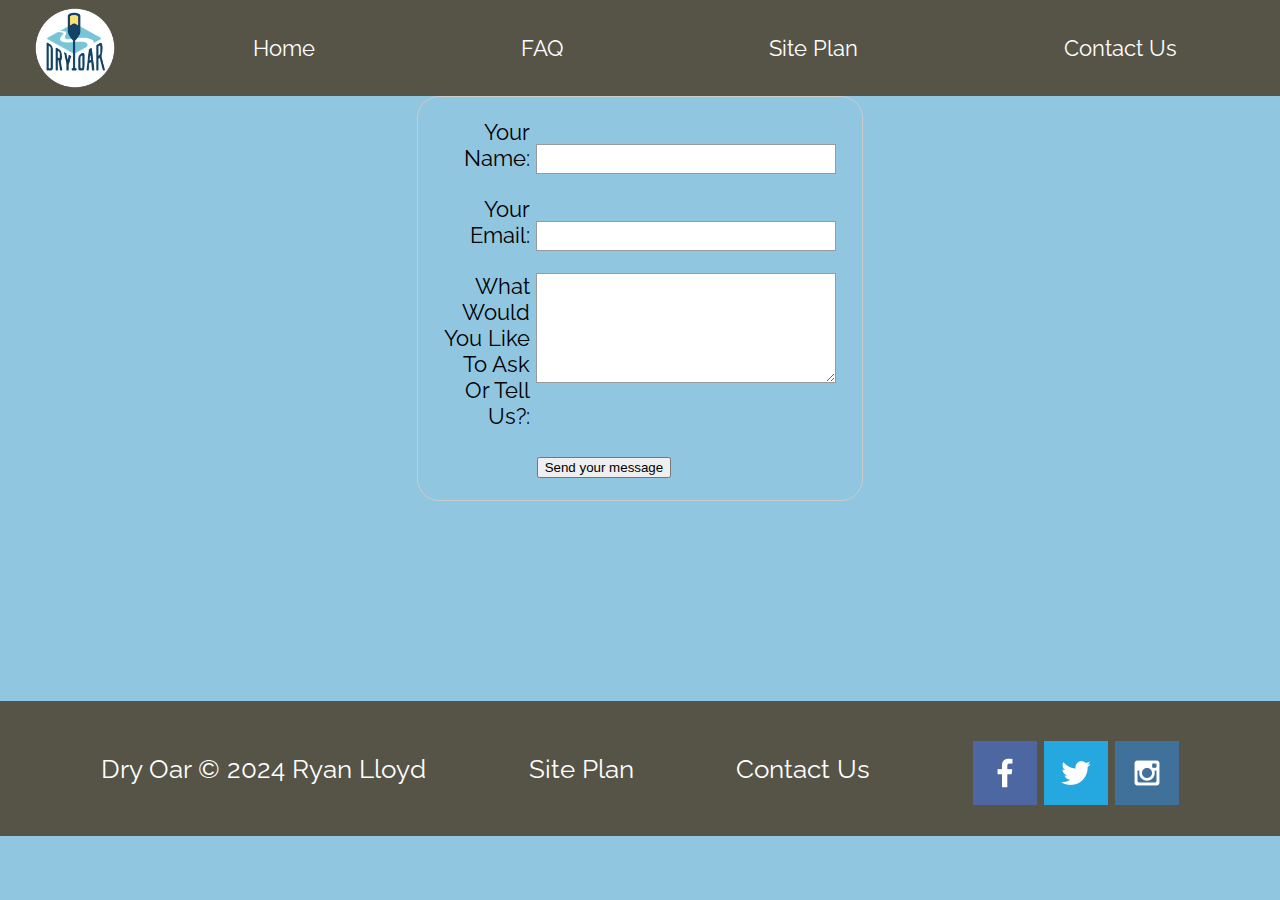
<file: wwr/contactus.html>
<!DOCTYPE html>
<html lang="en">
<head>
    <meta charset="UTF-8">
    <meta name="viewport" content="width=device-width, initial-scale=1.0">
    <title>Whitewater Rafting Vacations | Dry Oar Boating | Contact Us</title>
    <link rel="stylesheet" href="styles/styles.css">
    <style>
    form {
  /* Center the form on the page */
  margin: 0 auto;
  width: 400px;
  /* Form outline */
  padding: 1em;
  border: 1px solid #ccc;
  border-radius: 1em;
}

ul {
  list-style: none;
  padding: 0;
  margin: 0;
}

form li + li {
  margin-top: 1em;
}

label {
  /* Uniform size & alignment */
  display: inline-block;
  width: 90px;
  text-align: right;
}

input,
textarea {
  /* To make sure that all text fields have the same font settings
     By default, textareas have a monospace font */
  font: 1em sans-serif;

  /* Uniform text field size */
  width: 300px;
  box-sizing: border-box;

  /* Match form field borders */
  border: 1px solid #999;
}

input:focus,
textarea:focus {
  /* Additional highlight for focused elements */
  border-color: #000;
}

textarea {
  /* Align multiline text fields with their labels */
  vertical-align: top;

  /* Provide space to type some text */
  height: 5em;
}

.button {
  /* Align buttons with the text fields */
  padding-left: 90px; /* same size as the label elements */
}

button {
  /* This extra margin represent roughly the same space as the space
     between the labels and their text fields */
  margin-left: 0.5em;
}
#feedback {
    background-color: antiquewhite;
    position: absolute;
    top: 0;
    left: 0;
    right: 0;
    padding: .5em;
    /* make this element invisible until we are ready for it */
    display: none;      
}
.moveDown {
    margin-top: 3em;
}            
    </style>
</head>
<body>
    <header>
        <a id="logo_link" href="index.html">
            <img class="logo" src="images/logo.png" alt="Dry Oar Logo">
        </a>
        <nav>
            <a href="index.html">Home</a>
            <a href="#">FAQ</a>
            <a href="site-plan-rafting.html">Site Plan</a>
            <a href="contactus.html">Contact Us</a>
        </nav>
    </header>
<main class="contactus-grid">
    <div id="feedback"></div>
    <form action="/my-handling-form-page" method="post">
        <ul>
          <li>
            <label for="name">Your Name:</label>
            <input type="text" id="name" name="user_name" />
          </li>
          <li>
            <label for="mail">Your Email:</label>
            <input type="email" id="mail" name="user_email" />
          </li>
          <li>
            <label for="msg">What Would You Like To Ask Or Tell Us?:</label>
            <textarea id="msg" name="user_message"></textarea>
            
          </li>
          <li class="button">
            <button type="submit">Send your message</button>
          </li>
        </ul>
      </form>              
</main>
<footer>
    <p>Dry Oar &copy; 2024 Ryan Lloyd</p>
    <p><a href="site-plan-rafting.html">Site Plan</a></p>
    <p><a href="contactus.html">Contact Us</a></p>
    <div class="social">
        <a href="https://facebook.com">
            <img src="images/facebook.png" alt="fb icon">
        </a>
        <a href="https://twitter.com">
            <img src="images/twitter.png" alt="twitter icon">
        </a>
        <a href="https://instagram.com">
            <img src="images/instagram.png" alt="instagram icon">
        </a>
    </div>
</footer>
<script>
    // get the feedback div element so we can do something with it.
    const feedbackElement = document.getElementById('feedback');
    // get the form so we can read what was entered in it.
    const formElement = document.forms[0];
    // add a 'listener' to wait for a submission of our form. When that happens run the code below.
    formElement.addEventListener('submit', function(e) {
        // stop the form from doing the default action.
        e.preventDefault();
        // set the contents of our feedback element to a message letting the user know the form was submitted successfully. Notice that we pull the name that was entered in the form to personalize the message!
        feedbackElement.innerHTML = 'Hello '+ formElement.user_name.value +'! Thank you for your message. We will get back with you as soon as possible!';
        // make the feedback element visible.
        feedbackElement.style.display = "block";
        // add a class to move everything down so our message doesn't cover it.
        document.body.classList.toggle('moveDown');
    });
</script>
</body>
</html>
</file>
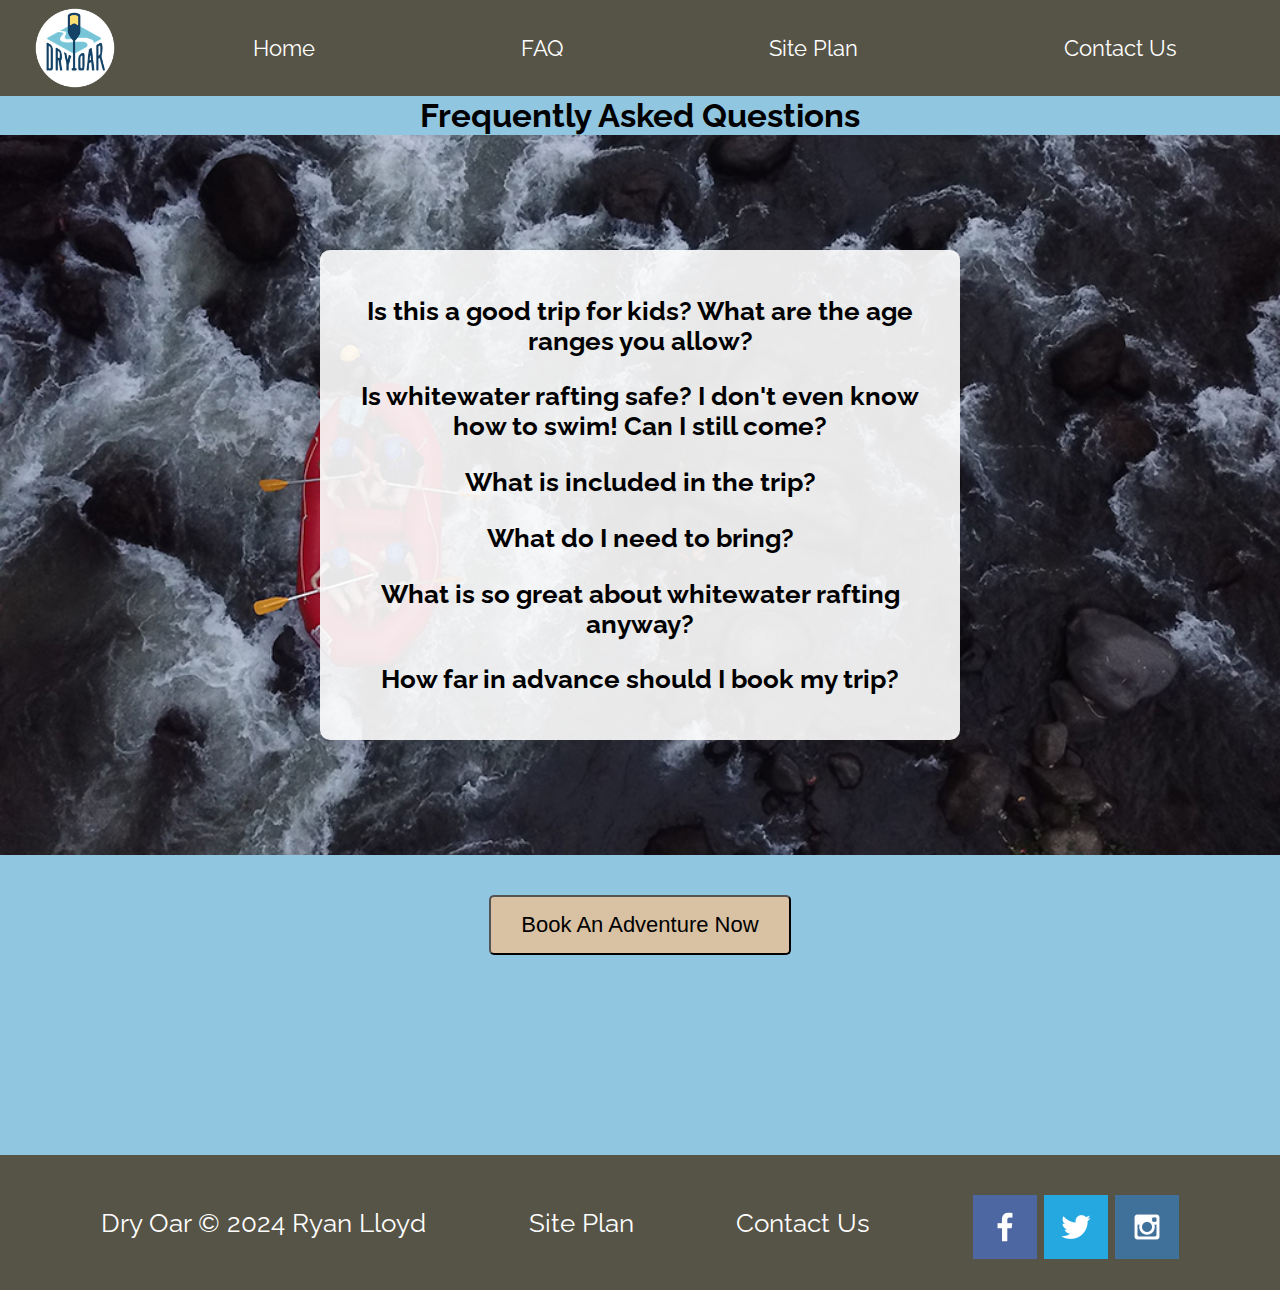
<file: wwr/faq.html>
<!DOCTYPE html>
<html lang="en">
<head>
    <meta charset="UTF-8">
    <meta name="viewport" content="width=device-width, initial-scale=1.0">
    <title>Whitewater Rafting Vacations | Dry Oar Boating | FAQ</title>
    <link rel="stylesheet" href="styles/styles.css">
</head>
<body>
    <header>
        <a id="logo_link" href="index.html">
            <img class="logo" src="images/logo.png" alt="Dry Oar Logo">
        </a>
        <nav>
            <a href="index.html">Home</a>
            <a href="#">FAQ</a>
            <a href="site-plan-rafting.html">Site Plan</a>
            <a href="contactus.html">Contact Us</a>
        </nav>
    </header>
<main class="faq-grid">
    <section class="faq">
        <h2>Frequently Asked Questions</h2>
        <div class="faq-photo-container">
            <img class="faq-photo" src="images/rafting16_1024.jpg" alt="Whitewater rafting photo">
            <div class="faq-text-box">
        <div class="question">
            <h3>Is this a good trip for kids? What are the age ranges you allow?</h3>
            <p>Absolutely this is a good trip for children of all ages. We have found however that children over the age of 8 seem to enjoy it more overall (And parents especially enjoy it more if their children are all over 8). A common concern we get from parents is that their children will be bored stuck on a boat for hours at a time. Surprisingly we deal with very few bored children of any age. The areas we are rafting through are some of the most beautiful in the world, and you never know what you might see around any corner. Not to mention the rapids which keep things very interesting. Each boat also comes equipped with a guide. It has been proven that river guides are unable to go for very long at all without telling stories...some of which are even true! </p>
        </div>
        <div class="question">
            <h3>Is whitewater rafting safe? I don't even know how to swim! Can I still come?</h3>
            <p>As with all adventure sports, there is an inherent and assumed element of risk. To help ensure your safety, our guides are all certified in Wilderness First aid and all start with at least 3 years of rafting experience. The most common injuries are sunburns and injuries that occur on land.
                Everyone on commercial rafting trips wears coast guard approved life vest or personal flotation device (PFD). Many non swimmers go on rafting trips and have a great time. Your guide will give you an in depth and engaging safety talk before your trip begins explaining what you should prepare for and do in the event that you fall out of the raft. </p>
        </div>
        <div class="question">
            <h3>What is included in the trip?</h3>
            <p>We will provide all necessary camping equipment. This includes a sleeping bag, foam pad, waterproof duffle bag, small waterproof day bag, tent and a cot, eating utensils and camping chair.
                We provided water and lemonade during the day. Coffee, tea and hot chocolate are provided during the morning and evening hours. You may bring beer, liquor and soft drinks (in reasonable amounts, 2 cans per day). You may purchase these items either the night before the trip, or on your way to the put-in. 3 meals per day, plus snacks </p>
        </div>
        <div class="question">
            <h3>What do I need to bring?</h3>
            <p>The most effective way to plan for temperature and weather changes in the Canyon is to be prepared for both hot & dry and cold & wet Rain jacket and rain pants- do not bring ponchos Quick dry shirts and shorts long sleeve cotton shirt and pants- helps keep you cooler on hot days. Button down shirts provide more sun protection on the neck Light Weight Cotton Pant, Nylon Pant or Sarong the best thing for men to wear are swim trunks as shorts if you are cold natured, bring polypropylene long underwear top and bottom Women wear swim suits or quick dry underwear and sport bras as a base layer during the day. Over the base layer, wear a pair of quick dry shorts and the shirt of your choice (polypropylene if you are cold, cotton if you are hot). Two piece swim suits are convenient when changing or going to the bathroom. hat- large brim hat offers protection from the sun with a good quality strap. Sunglasses with strap socks- used for hiking and to protect your feet from the sun. sandals or water shoes- if not used to hiking in these, bring a pair of shoes you have hiked in before camper wear: Bring something comfortable to wear around camp. Cotton dresses, skirts and sarongs are all popular options. Sleep wear: You might choose to sleep in your camp wear. Otherwise, you might like to bring something comfortable to sleep in. water bottle small day pack for hikes moisturizing lotion headlamp or flashlight moleskin waterproof sunscreen and lip balm optional items: gloves fleece jacket towel bandana small pillow hygiene products: toothpaste, toothbrush, tissue, nail clippers, feminine hygiene products, extra eyeglasses or contacts, biodegradable soap and shampoo camera equipment book, watercolors, journal and pen </p>
        </div>
        <div class="question">
            <h3>What is so great about whitewater rafting anyway?</h3>
            <p>Are you kidding me! What's not great about whitewater rafting!...Let's describe a common day on the river.
                Arise in the soft light of the early morning after a night spent sleeping under a beautiful starry sky. Have a hearty warm breakfast of fresh blueberry pancakes or omelets to order, then pack your things and prepare for the day. The day is filled with some combination of swift water, rapids, calms, hikes, history, geology, stories, and more good food. We try to hit camp around 4 or 5, after setting up your cot you can relax with a good book or good company by the river, or explore around camp while your guides prepare your dinner...something perhaps like steak and potatoes, or grilled salmon...and dutch oven brownies...you won't forget the dutch oven brownies. After dinner it's more relaxing, and you might even be able to talk your guide into another story or two to send you off to bed under more stars than you thought were possible. </p>
        </div>
        <div class="question">
            <h3>How far in advance should I book my trip?</h3>
            <p>If you have specific dates you need, we recommend booking a year in advance. If you can be more flexible 6 months in advance is usually sufficient. </p>
        </div>
    </section>
    <div class="footer-button-box">
    <button class="cta-button">Book An Adventure Now</button>
    </div>
</main>
<footer>
    <p>Dry Oar &copy; 2024 Ryan Lloyd</p>
    <p><a href="site-plan-rafting.html">Site Plan</a></p>
    <p><a href="contactus.html">Contact Us</a></p>
    <div class="social">
        <a href="https://facebook.com">
            <img src="images/facebook.png" alt="fb icon">
        </a>
        <a href="https://twitter.com">
            <img src="images/twitter.png" alt="twitter icon">
        </a>
        <a href="https://instagram.com">
            <img src="images/instagram.png" alt="instagram icon">
        </a>
    </div>
</footer>
<script>
    document.addEventListener("DOMContentLoaded", function() {
        const questions = document.querySelectorAll(".question h3");
        
        questions.forEach(question => {
            question.addEventListener("click", function() {
                const answer = this.nextElementSibling;
                if (answer.style.display === "block") {
                    answer.style.display = "none";
                    this.parentNode.classList.remove("open");
                } else {
                    answer.style.display = "block";
                    this.parentNode.classList.add("open");
                }
            });
        });
    });
</script>
</body>
</html>
</file>
<file: denim/styles/site-plan.css>
/* if you are using any Google fonts change the font names below to your fonts. 
Any spaces in your font name should be replaced with a +. 
Fonts are separated by this | */
@font-face {
  font-family: "Tallboy";
  src: url('https://raw.githubusercontent.com/willieandspud/wdd130/main/denim/fonts/TALLBOY.woff') format('woff');
}

@font-face {
  font-family: "Workman";
  src: url('https://raw.githubusercontent.com/willieandspud/wdd130/main/denim/fonts/Work.woff') format('woff');
}

  
:root {
  /* change the values below to your colors from your palette */
  --primary-color: #F4F1EA   ;
  --secondary-color: #373737 ;
  --accent1-color: #648075;
  --accent2-color: #9BB1BF;

  /* change the values below to your chosen font(s) */
  --heading-font: "Tallboy";
  --paragraph-font: "Workman", sans-serif;

  /* these colors below should be chosen from among your palette colors above */
  --headline-color-on-white: #396E94;  /* headlines on a white background */ 
  --headline-color-on-color: #f2f0ea; /* headlines on a colored background */ 
  --paragraph-color-on-white: #396E94; /* paragraph text on a white background */ 
  --paragraph-color-on-color: #f2f0ea; /* paragraph text on a colored background */ 
  --paragraph-background-color: #396E94  ;
  --nav-link-color: #396E94;
  --nav-background-color: #D4AC0D;
  --nav-hover-link-color: #f2f0ea;
  --nav-hover-background-color: #396E94;
}


/*  Look around below...but DON'T CHANGE ANYTHING! */

body {
  max-width: 1200px;
  margin: 0 auto;
  padding: 4em;
  font-size: 17px;
  text-align: center;
  background-color: #f2f0ea;
}
img {
  display: block;
  margin: 0 auto;
}
h1, h2, h3, h4, h5, h6 {
  font-family: "Tallboy", sans-serif;
  color: var(--headline-color-on-white);
}
h2 {
  text-align: center;
}
hr {
  height: 3px;
  margin: 35px 0;
  background: var(--accent1-color);
}
header {
  padding: 1em;
  text-align: center;
  color: var(--headline-color-on-color);
  background-color: var(--paragraph-background-color);
}
header > h1, header > h2 {
  color: var(--headline-color-on-color);
}

p {
    font-family: "Workman", sans-serif;
  color: var(--paragraph-color-on-white);
  padding: 1em;
}
.colors {
  width: 100%;
  min-width: 350px;
  margin: 30px auto;
  text-align: center;
}
.colors th {
  background-color: #999;
}
.colors td{
  width: 25%;
  height: 3em;
}

.primary {
  background-color: var(--primary-color);
}
.secondary {
  background-color: var(--secondary-color);
}
.accent1 {
  background-color: var(--accent1-color);
}
.accent2{
  background-color: var(--accent2-color);
}

p.colored {
  background-color: var(--paragraph-background-color);
  color: var(--paragraph-color-on-color);
}

nav {
  background-color: var(--nav-background-color);
  line-height: 3em;
  text-align: center;
  font-size: 1.2em;
}
nav  {
  list-style-type: none;
  display: flex;

}
nav a {
  padding:1em;
  min-width: 120px;
  text-decoration: none;
  padding: 10px;

}
nav a:link, nav a:visited {
  color: var(--nav-link-color);
}
nav a:hover {
  color: var(--nav-hover-link-color);
  background-color: var(--nav-hover-background-color);
}

.sitemap {
  display: grid;
  justify-content: center;

  grid-template-columns: repeat(6, 15%);
  grid-template-rows: 3em 1.5em 1.5em 3em;
  grid-template-areas: ". . home home . ."
    ". . . top . ."
    ". left left right right ."
    "page2 page2 . . page3 page3";
}
.sitemap > div {

  text-align: center;

}
.sm-home {
  grid-area: home;
  background-color: #ccc;
  line-height: 3em;
}
.sm-page2 {
  grid-area: page2;
  background-color: #ccc;
  line-height: 3em;
}
.sm-page3 {
  grid-area: page3;
  background-color: #ccc;
  line-height: 3em;
}

.top {
  grid-area: top;
  border-left: 1px solid;
}

.left {
  grid-area: left;
  border-top: 1px solid;
  border-left: 1px solid;
}

.right {
  grid-area: right;
  border-top: 1px solid;
  border-right: 1px solid;
}
.header-gap {
  height: 100px; /* Adjust this value to create space between header and content */
}

.hero-image {
  margin-top: 50px; /* Adjust this value to create space between hero image and text */
  margin-top: 50px;
}
footer {
  bottom: 0;
  width: 100%;
  padding: 20px;
  background-color: var(--accent1-color);
  color: var(--headline-color-on-color);
}

.footer-banner {
  display: flex;
  justify-content: center;
  align-items: center;
}

.footer-content {
  display: flex;
  flex-wrap: wrap;
  justify-content: center;
  gap: 20px;
}

.footer-content p {
  margin: 0;
}

.footer-content a {
  text-decoration: none;
  color: var(--headline-color-on-color);
}
.history-content {
  display: flex;
  flex-direction: column;
}

.left-section,
.right-section {
  display: flex;
  flex-direction: row;
  align-items: center; /* Align items vertically center */
  margin-bottom: 20px; /* Adjust margin as needed */
}

.left-section .history-text-left {
  text-align: left;
  flex: 1; /* Occupy remaining space */
}

.right-section .history-text-right {
  text-align: right;
  flex: 1; /* Occupy remaining space */
}

.history-image {
  margin-left: 20px; /* Add margin between the text and image */
  width: 50%; /* Adjust width as needed */
  align-self: center; /* Center align the image vertically */
}

.history-image img {
  max-width: 100%;
}

.image-caption {
  font-size: 14px;
  color: #555;
  margin-top: 10px; /* Adjust top margin as needed */
}
.history-heading {
  font-size: 36px; /* Adjust the font size as needed */
}

.history-text h2 {
  font-size: 24px; /* Adjust the font size as needed */
}
.history-image.right-section .image-caption {
  text-align: right;
}
.left-section h2 {
  text-align: left;
}

.right-section h2 {
  text-align: right;
}
.dating-page {
  text-align: center; /* Center align content */
}

.dating-page h1 {
  font-size: 36px;
  margin-bottom: 20px; /* Add margin below the headline */
}

.dating-content img {
  display: block; /* Make image a block element */
  margin: 0 auto 20px; /* Center align image and add margin below */
  max-width: 100%; /* Ensure image doesn't exceed container width */
}
.dating-content-head img {
  display: block;
  margin: 0 auto 40px; /* Increased margin to add more space */
  max-width: 100%;
}

/* Add margin above and below the paragraph text */
.dating-content-head p {
  margin: 20px 0; /* Add margin above and below the paragraph text */
}
.dating-content h2 {
  text-align: left; /* Align the "Levi's" heading to the left */
  margin-bottom: 40px; /* Add margin below the "Levi's" heading */
  font-size: 32px;
}

/* Add margin below the paragraph text */
.dating-content p {
  margin-bottom: 60px; /* Add margin below the paragraph text */
}

/* Left align the paragraph text in the "dating-Levis" section */
.dating-Levis p {
  text-align: left; /* Align paragraph text to the left */
}
.group {
  display: grid;
  grid-template-columns: repeat(2, 1fr); /* Each column takes up half of the webpage/screen */
   /* 4 rows with automatic height */
  grid-row-gap: 20px; /* Add some space between rows */
}

.patch-image,
.two-pockets-image,
.red-tab-image,
.feature {
  grid-column: 2; /* Located in the first column */
}

.two-horse-patch,
.two-square-back-pockets,
.red-tab-intro,
.story {
  grid-column: 1; /* Located in the second column */
}

.group{
  grid-template-rows: 1fr;
  grid-row-gap: 40px;
}
.story,
.feature {
  display: flex;
  flex-direction: column;
  justify-content: center;
}
.image-caption {
  text-align: center;
}
</file>
<file: wwr/styles/styles.css>
@import url('https://fonts.googleapis.com/css2?family=Futura:wght@400;700&family=Raleway:wght@400;700&display=swap');

/* Set max-width and center content */
#content {
    max-width: 1600px;
    margin: 0 auto;
 }
 
 /* Center specific elements */
 nav a,
 #hero-msg h1,
 #hero-msg h4,
 .button-box,
 main section {
    text-align: center;
 }
 
 /* Set background height */
 #background {
    height: 725px;
 }
 
 /* Set background colors */
 body {
    background-color: #90C6E0;
 }
 
 header,
 nav a:hover,
 .book,
 .join,
 .book:hover,
 .join:hover,
 #background,
 .msg,
 footer {
    background-color: #565447;
    color: #fff;
 }
 
 /* Set text color */
 nav a,
 nav a:hover,
 .home-title,
 h4,
 .book,
 .join,
 .book:hover,
 .join:hover,
 .msg h2,
 .msg p,
 footer,
 footer a,
 footer a:hover {
    color: #fff;
 }
 
 /* Set widths */
 .logo,
 .icon {
    width: 80px;
 }
 
 #hero-img {
    width: 100%;
 }
 
 /* Remove underlines */
 nav a,
 .book,
 .join,
 footer a {
    text-decoration: none;
 }
 
 nav a:hover,
 .book:hover,
 .join:hover,
 footer p a:hover {
    text-decoration: underline;
 }
 
 /* Increase footer font size */
 footer {
    font-size: 1.2em;
 }
 
 /* Additional instructions from the task */
 
 /* Set font family and size */
 body {
     font-family: 'Raleway', sans-serif;
     font-size: 22px;
     margin: 0;
     padding: 0;
 }
 
 h2 {
     margin: 0;
 }
 
 .home-title {
     font-family: 'Futura', sans-serif;
     font-size: 2em;
     margin-top: 10px; /* Add margin where needed */
 }
 
 .msg {
     line-height: 1.5em;
 }
 
 /* Add padding and margin where needed */
 #logo_link {
     padding-top: 5px; /* Add padding where needed */
 }
 
 nav a {
     padding: 35px; /* Add padding where needed */
 }
 
 .book, .join {
     padding: 15px 30px; /* Add padding where needed */
     margin-top: 50px; /* Add margin where needed */
     border-radius: 5px; /* Add border-radius where needed */
 }
 
 .icon {
     padding-top: 10px; /* Add padding where needed */
 }
 
 .msg {
     padding: 35px; /* Add padding where needed */
 }
 
 .msg p {
     padding-bottom: 15px; /* Add padding where needed */
 }
 
 footer {
     padding: 25px 50px; /* Add padding where needed */
     margin-top: 200px; /* Add margin where needed */
 }
 
 footer .social img {
     padding-top: 15px; /* Add padding where needed */
 }
 
 /* Add borders and box-sizing */
 
 .book, .join {
     background-color: #d9c2a3;
     color: black;
     text-decoration: none;
     font-size: 18px;
     padding: 15px 30px; /* Add padding where needed */
     margin-top: 50px; /* Add margin where needed */
     border-radius: 5px; /* Add border-radius where needed */
 }
 
 .card-img {
     border: 10px solid #d9c2a3; /* Add border where needed */
 }
 
 main section img {
     box-sizing: border-box; /* Add box-sizing where needed */
 }
 
 /* Set margin for specific selectors */
 .rivers-card, .camping-card, .rapids-card {
     margin: 200px 0; /* Add margin where needed */
 } 
 header {
     display: grid;
     grid-template-columns: 150px auto;
 }
 nav {
 display: flex;
 justify-content: space-around;
 }
 #logo_link {
 padding-top: 5px;
 justify-self: center;
 align-self: center;
 }
 #hero {
 display: grid;
 grid-template-columns: 1fr 3fr 1fr;
 }
  #hero-box {
 grid-column: 1/4;
 grid-row: 1/3;
 }
  #hero-msg h4 {
 color: white;
 }
 #hero {
 display: grid;
 grid-template-columns: 1fr 3fr 1fr;
 margin-top: -100px; 
 }
 #hero-msg {
 grid-column: 2/3;
 grid-row: 1/2;
 margin-top: 100px;
 }
 #hero-box {
 grid-column: 1/4;
 grid-row: 1/3;
 z-index: -1;
 }
 .home-grid {
 display: grid;
 grid-template-columns: repeat(10, 1fr);
 grid-gap: 10px; /* Adjust as needed */
 }
 .rivers-card {
 grid-column: 2 / span 3;
 grid-row: 2 / span 1;
 }
 .camping-card {
 grid-column: 5 / span 3;
 grid-row: 2 / span 1;
 }
 .rapids-card {
 grid-column: 8 / span 3;
 grid-row: 2 / span 1;
 }
  #background {
 grid-column: 1 / span 11;
 grid-row: 4 / span 6;
 }
 .mountains {
 grid-column: 2 / span 6;
 grid-row: 5 / span 3;
 width: 100%;
 }
 .msg {
 grid-column: 6 / span 5;
 grid-row: 6 / span 1;
 }
 footer {
 background-color: #6f7364;
 padding: 25px 50px;
 margin-top: 200px; 
 display: flex;
 justify-content: space-around;
 align-items: center;
 }
 .card-img {
 border: 10px solid #d9c2a3;
 transition: transform .5s;
 box-shadow: 5px 5px 10px #6f7364;
 }
 .card-img:hover {
 opacity: .6;
 transform: scale(1.1);
 }
 .msg {
 background-color: #6f7364;
 padding: 35px;
 grid-column: 6/10;
 grid-row: 6/7;
 box-shadow: 5px 5px 10px #6f7364;
 }
 .mountains {
 width: 100%;
 grid-column: 2/7;
 grid-row: 5/8;
 box-shadow: 5px 5px 10px #6f7364;
 }
 
 
 @media screen and (max-width: 900px) {
     #hero, .home-grid {
         display: block;
         height: auto;
     }
     nav, footer {
         flex-direction: column;
     }
     nav a {
         display: block;
         padding: 15px;
     }
     #hero {
         margin-top: 0;
     }
     #hero-msg {
         margin-top: 0;
     }
     #hero-msg h4 {
         display: none;
     }
     #hero-msg h1 {
         color: #6f7364;
     }
     .home-title {
         font-size: 25px;
     }
     .rivers-card, .camping-card, .rapids-card { 
         margin: 50px auto;
         width: 60%;
     }
     #background {
         display: none;
     }
     .mountains, .msg {
         width: 80%;
         display: block;
         margin: 0 auto;
     }
     footer {
         margin-top: 25px;
     }
 }
/* Set max-width and center content */
#content {
   max-width: 1600px;
   margin: 0 auto;
}

/* Center specific elements */
nav a,
#hero-msg h1,
#hero-msg h4,
.button-box,
main section {
   text-align: center;
}

/* Set background height */
#background {
   height: 725px;
}

/* Set background colors */
body {
   background-color: #90C6E0;
}

header,
nav a:hover,
.book,
.join,
.book:hover,
.join:hover,
#background,
.msg,
footer {
   background-color: #565447;
   color: #fff;
}

/* Set text color */
nav a,
nav a:hover,
.home-title,
h4,
.book,
.join,
.book:hover,
.join:hover,
.msg h2,
.msg p,
footer,
footer a,
footer a:hover {
   color: #fff;
}

/* Set font family and size */
body {
    font-family: 'Raleway', sans-serif;
    font-size: 22px;
    margin: 0;
    padding: 0;
}

h2 {
    margin: 0;
}

.home-title {
    font-family: 'Futura', sans-serif;
    font-size: 2em;
    margin-top: 10px; /* Add margin where needed */
}

.msg {
    line-height: 1.5em;
}

/* Add padding and margin where needed */
#logo_link {
    padding-top: 5px; /* Add padding where needed */
}

nav a {
    padding: 35px; /* Add padding where needed */
}

.book, .join {
    padding: 15px 30px; /* Add padding where needed */
    margin-top: 50px; /* Add margin where needed */
    border-radius: 5px; /* Add border-radius where needed */
}

.icon {
    padding-top: 10px; /* Add padding where needed */
}

.msg {
    padding: 35px; /* Add padding where needed */
}

.msg p {
    padding-bottom: 15px; /* Add padding where needed */
}

footer {
    padding: 25px 50px; /* Add padding where needed */
    margin-top: 200px; /* Add margin where needed */
}

footer .social img {
    padding-top: 15px; /* Add padding where needed */
}

/* Additional styles for FAQ page */

.faq-grid {
    display: grid;
    grid-template-columns: 1fr;
    justify-content: center;
}

.faq-photo-container {
    position: relative;
}

.faq-photo {
    width: 100%;
    display: block;
}

.faq-text-box {
    position: absolute;
    top: 50%;
    left: 50%;
    transform: translate(-50%, -50%);
    background-color: rgba(255, 255, 255, 0.9);
    padding: 20px;
    max-width: 80%;
    border-radius: 10px;
}

.question {
    margin-bottom: 20px;
}

.question h3 {
    cursor: pointer;
}

.question p {
    display: none;
}

.cta-button {
    padding: 15px 30px;
    margin-top: 20px;
    border-radius: 5px;
    background-color: #d9c2a3;
    color: black;
    text-decoration: none;
    font-size: 22px;
    display: flex;
    justify-content: center;
}

/* Toggle the display of answer */
.question .answer {
    display: none;
}

.question.open .answer {
    display: block;
}
.footer-button-box {
    display: flex;
    justify-content: center;
    margin-top: 20px; /* Add margin-top for spacing */
}
</file>
<file: positionstyles.css>
/* CSS - Name: "positionstyles.css" */
/* Activity 1 styles */
.content1 {
  /* This is the parent of the activity 1 boxes. */
  display: grid;
  grid-template-columns: 1fr 1fr; /* Two equal columns */
  justify-items: center; /* Center align items horizontally */
  gap: 20px; /* Add a gap of 20px between rows and columns */
}

.red1 {
  width: 100%; /* Full width */
  height: 100px; /* Keep the height */
  background-color: red; /* Blue by default, will be overridden */
  grid-column: span 2; /* Span two columns */
  grid-row: 1; /* Place at the first row */
}

.blue1 {
  width: 100%; /* Full width */
  height: 100px; /* Keep the height */
  background-color: blue; /* Blue by default, will be overridden */
  grid-column: span 2; /* Span two columns */
  grid-row: 4; /* Place at the last row */
}

.green1 {
  width: 200px; 
  height: 200px; 
  background-color: green; 
  grid-row: 2 / 3; /* Place in row 2 and span to row 3 */
}

.yellow1 {
  width: 200px; 
  height: 200px; 
  background-color: gold; 
  grid-row: 3 / 4; /* Place in row 3 and span to row 4 */
}
/* Activity 2 styles */ 
.content2 {
  /* This is the parent of the activity 2 boxes. */
  position: relative; 
}

.red2, .green2, .yellow2, .blue2 {
  width: 100px;
  height: 100px;
  position: absolute;
}

.red2 {
  background-color: red;
  top: 0;
  left: 0;
}

.green2 {
  background-color: green;
  top: 50px;
  left: 50px;
}

.yellow2 {
  background-color: gold;
  top: 100px;
  left: 100px;
}

.blue2 {
  background-color: blue;
  top: 150px;
  left: 150px;
} 
/* Activity 3 styles */ 
.content3 {
  display: grid;
  grid-template-columns: auto 100px auto; /* Adjust column widths as needed */
  grid-column-gap: 10px; /* Adjust the gap between columns */
}

.red3 {
  width: 100%;
  height: 100px;
  background-color: red;
  grid-column: 1 / span 3; /* Span across all three columns */
}

.green3 {
  width: 600px;
  height: 200px; /* Twice the height of red and blue */
  background-color: green;
  grid-column: 1; /* Align on the left side */
}

.yellow3 {
  width: 600px;
  height: 200px; /* Twice the height of red and blue */
  background-color: gold;
  grid-column: 3; /* Align on the right side */
  justify-self: end; /* Right justify */
}

.blue3 {
  width: 100%;
  height: 100px;
  background-color: blue;
  grid-column: 1 / span 3; /* Span across all three columns */
}
/* Activity 4 styles */ 
.content4 {
  display: grid;
  grid-template-columns: 1fr 1fr; /* Divide the grid into two equal columns */
  grid-gap: 0; /* No gap between grid items */
}

.red4 {
  width: 100%; /* Full width of the grid cell */
  height: 300px; /* Adjust the height as needed */
  background-color: red;
  grid-column: 1; /* Left justified */
  grid-row: 1 / span 3; /* Span three rows */
}

.green4, .yellow4, .blue4 {
  width: 100%; /* Half of the grid width */
  height: 100px; /* 1/3 of the red element's height */
  background-color: green; /* Green by default, will be overridden */
  grid-column: 2; /* Right justified */
  justify-self: end; /* Right justify */
}

.green4 {
  background-color: green;
  grid-row: 1; /* Top position */
}

.yellow4 {
  background-color: gold;
  grid-row: 2; /* Middle position */
}

.blue4 {
  background-color: blue;
  grid-row: 3; /* Bottom position */
}

/* Activity 5 styles */ 
.content5 {
  width: 400px; /* Adjust as needed */
}

.red5, .blue5 {
  width: 213%; /* Full width */
  height: 80px; /* Increase the height */
  background-color: red; /* Blue by default, will be overridden */
}

.green5 {
  width: 33.33%; /* 1/3 of the parent width */
  height: 150px; /* Make the green element more square */
  background-color: green;
  float: left; /* Float left */
}

.yellow5 {
  width: 213%; /* Full width */
  height: 210px; /* Increase the height */
  background-color: gold;
}

.blue5 {
  background-color: blue;
  clear: both; /* Clear the float */
}

.text5 {
  margin-left: 10px; /* Adjust as needed */
  margin-right: 10px; /* Adjust as needed */
}

/* Activity 6 styles */ 
.content6 {
  display: grid;
  grid-template-columns: repeat(6, 100px); /* Six columns each 100px wide */
  grid-template-rows: repeat(6, 100px); /* Six rows each 100px tall */
  position: relative; /* Establish positioning context for absolute positioning */
}

.red6 {
  width: 400px; /* Four columns wide */
  height: 200px; /* Two rows tall */
  background-color: red;
  grid-column: 1 / span 4; /* Span four columns */
  grid-row: 1 / span 2; /* Span two rows */
  z-index: 2; /* Layer on top */
}

.green6 {
  width: 200px; /* Two columns wide */
  height: 200px; /* Two rows tall */
  background-color: green;
  grid-column: 1 / span 2; /* Span two columns */
  grid-row: 5 / span 2; /* Start at row 5 and span two rows */
  z-index: 3; /* Layer below */
}

.yellow6 {
  width: 200px; /* Two columns wide */
  height: 400px; /* Four rows tall */
  background-color: gold;
  grid-column: 5 / span 2; /* Start at column 5 and span two columns */
  grid-row: 3 / span 4; /* Span four rows */
  z-index: 3; /* Layer on top of green but below red and blue */
}

.blue6 {
  width: 400px; /* Four columns wide */
  height: 400px; /* Four rows tall */
  background-color: blue;
  grid-column: 2 / span 4; /* Start at column 2 and span four columns */
  grid-row: 2 / span 4; /* Start at row 2 and span four rows */
  z-index: 2; /* Layer on top */
} 


/* Do not make any changes below here */
.activity {
  width: 70%; 
  margin: 20px auto; 
  font-family: Arial, sans-serif; 
  border: 1px solid black; 
  padding: 10px; 
  clear:both; 
  overflow: auto;
} 

.hint {
  border: 1px solid grey;
  background: #e0e0e0;
  padding: .5em;
  position: relative;
  margin: 1em 0;
}
.hint h3 {
  margin: 0;
}
.hint:hover {
  background: #d0d0d0;
}
.hint > div {
  display: none;
}

.hint input[type=checkbox] {
  position: absolute;
  width: 100%;
  height: 100%;
  opacity: 0;
  z-index: 1;
  cursor: pointer;
}

.hint input[type=checkbox]:checked ~ div {
  display: block;
}

.hint i {
  position: absolute;
  transform: translate(-6px, 0);
  margin-top: 16px;
  right: 10px;
  top: -3px;
}
.hint i:before, .hint i:after {
  content: "";
  position: absolute;
  background-color: black;
  width: 3px;
  height: 9px;
}
.hint i:before {
  transform: translate(2px, 0) rotate(45deg);
}
.hint i:after {
  transform: translate(-2px, 0) rotate(-45deg);
}

.hint input[type=checkbox]:checked ~ i:before {
  transform: translate(-2px, 0) rotate(45deg);
}
.hint input[type=checkbox]:checked ~ i:after {
  transform: translate(2px, 0) rotate(-45deg);
}
.hint a {
  position: relative;
  z-index: 1;
}
</file>
